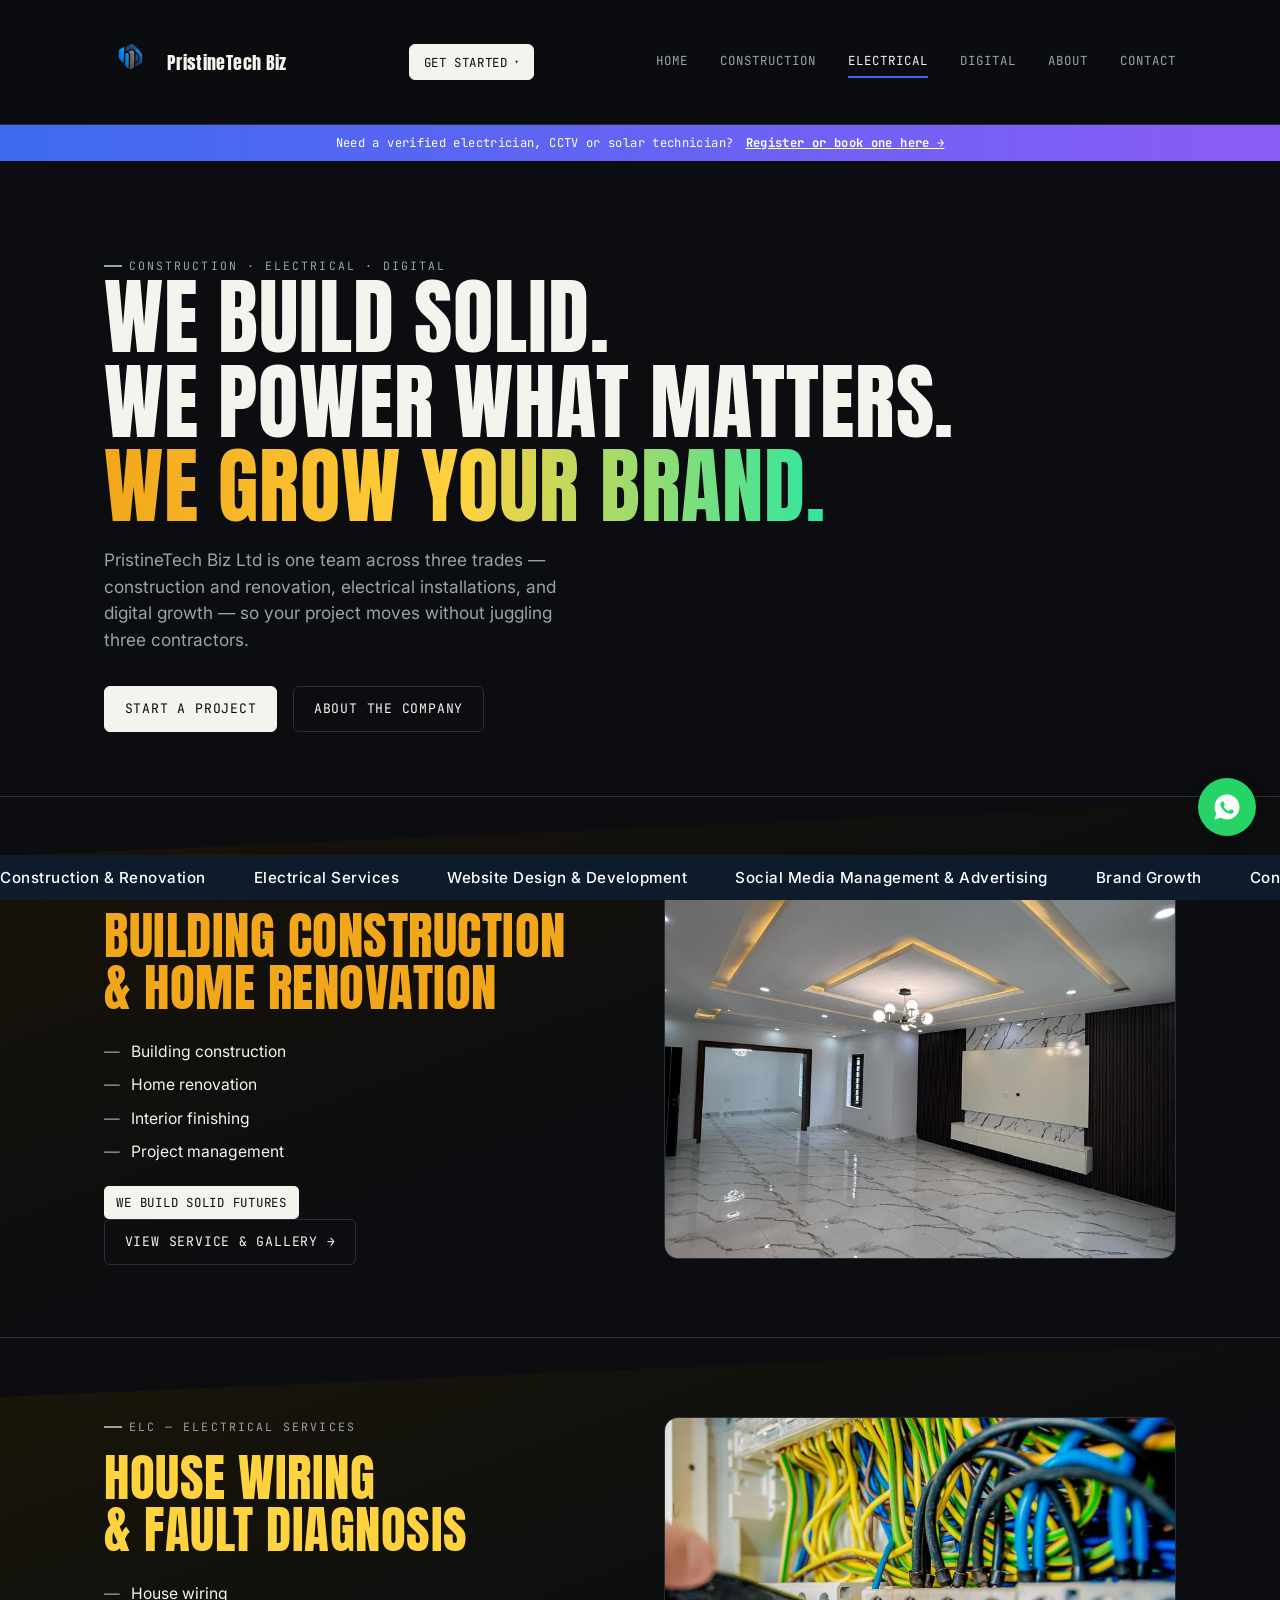
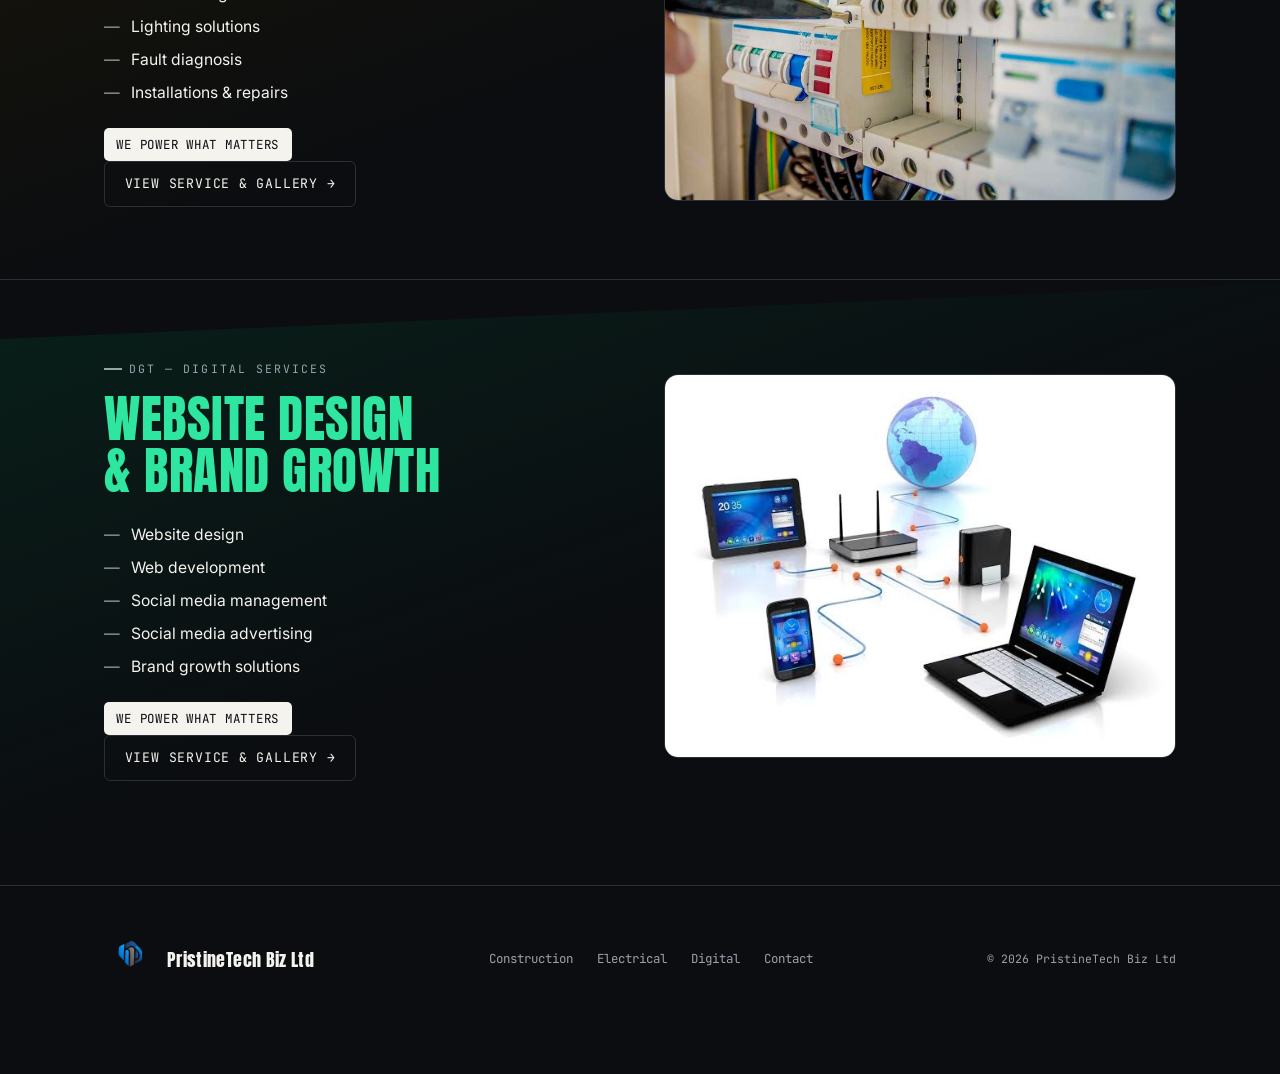
<file: index.html>
<!doctype html>
<html lang="en">
<head>
  <link rel="icon" type="image/x-icon" href="/favicon/favicon.ico">
<link rel="icon" type="image/png" sizes="32x32" href="/favicon/favicon-32x32.png">
<link rel="icon" type="image/png" sizes="16x16" href="/favicon/favicon-16x16.png">
<link rel="apple-touch-icon" href="/favicon/apple-touch-icon.png">
<link rel="manifest" href="/favicon/site.webmanifest">
<meta charset="UTF-8">
<meta name="viewport" content="width=device-width, initial-scale=1.0">
<title>PristineTech Biz Ltd — Construction, Electrical &amp; Digital Services</title>
<meta name="description" content="PristineTech Biz Ltd delivers construction &amp; renovation, electrical services, and digital growth solutions — built solid, powered right.">
<link rel="stylesheet" href="assets/css/style.css?v=3">
</head>
  
<body>
<header class="site-header">
  <div class="wrap">
   <a class="logo" href="index.html"><img class="logo-img" src="assets/images/logo/pristinetechbiz_logo_2.png" alt="PristineTech Biz logo"> PristineTech Biz</a>
    <div class="header-cta">
  <button class="header-cta-btn" id="header-cta-btn" aria-expanded="false" aria-haspopup="true">
    <span class="btn-label">Get Started</span> <span class="chevron">▾</span>
  </button>
  <div class="header-cta-menu" id="header-cta-menu">
    <a href="technicians.html?tab=register">Join as Technician</a>
    <a href="technicians.html?tab=book">Book a Technician</a>
  </div>
</div>
<button class="nav-toggle" aria-expanded="false" aria-label="Toggle menu">☰</button>
    <nav class="main-nav">
      <a href="index.html">Home</a>
      <a href="construction-renovation.html">Construction</a>
      <a href="electrical-services.html" aria-current="page">Electrical</a>
      <a href="digital-services.html">Digital</a>
      <a href="about.html">About</a>
      <a href="contact.html">Contact</a>
    </nav>
  </div>
</header><div class="artisan-banner">
  Need a verified electrician, CCTV or solar technician? <a href="technicians.html">Register or book one here →</a>
</div>

<section class="hero">
  <div class="wrap">
    <span class="eyebrow">Construction · Electrical · Digital</span>
    <h1>We build solid.<br>We power what matters.<br><span class="accent-line">We grow your brand.</span></h1>
    <p class="lede">PristineTech Biz Ltd is one team across three trades — construction and renovation, electrical installations, and digital growth — so your project moves without juggling three contractors.</p>
    <div class="cta-row">
      <a class="btn btn-solid" href="contact.html">Start a project</a>
      <a class="btn btn-line" href="about.html">About the company</a>
    </div>
  </div>
</section>

<section class="panel panel-cst">
  <div class="wrap panel-inner">
    <div class="panel-grid">
      <div>
        <span class="eyebrow">CST — Construction &amp; Renovation</span>
        <h2>Building Construction<br>&amp; Home Renovation</h2>
        <ul class="service-list">
          <li>Building construction</li>
          <li>Home renovation</li>
          <li>Interior finishing</li>
          <li>Project management</li>
        </ul>
        <span class="tagline-badge">We Build Solid Futures</span>
        <div class="cta-row"><a class="btn btn-line" href="construction-renovation.html">View service &amp; gallery →</a></div>
      </div>
      <div class="mini-slider" id="construction-slider"></div>
    </div>
  </div>
</section>

<section class="panel panel-elc">
  <div class="wrap panel-inner">
    <div class="panel-grid">
      <div class="mini-slider" id="electrical-slider" style="order:2"></div>
      <div style="order:1">
        <span class="eyebrow">ELC — Electrical Services</span>
        <h2>House Wiring<br>&amp; Fault Diagnosis</h2>
        <ul class="service-list">
          <li>House wiring</li>
          <li>Lighting solutions</li>
          <li>Fault diagnosis</li>
          <li>Installations &amp; repairs</li>
        </ul>
        <span class="tagline-badge">We Power What Matters</span>
        <div class="cta-row"><a class="btn btn-line" href="electrical-services.html">View service &amp; gallery →</a></div>
      </div>
    </div>
  </div>
</section>

<section class="panel panel-dgt">
  <div class="wrap panel-inner">
    <div class="panel-grid">
      <div>
        <span class="eyebrow">DGT — Digital Services</span>
        <h2>Website Design<br>&amp; Brand Growth</h2>
        <ul class="service-list">
          <li>Website design</li>
          <li>Web development</li>
          <li>Social media management</li>
          <li>Social media advertising</li>
          <li>Brand growth solutions</li>
        </ul>
        <span class="tagline-badge">We Power What Matters</span>
        <div class="cta-row"><a class="btn btn-line" href="digital-services.html">View service &amp; gallery →</a></div>
      </div>
      <div class="mini-slider" id="digital-slider"></div>
    </div>
  </div>
</section>

<footer class="site-footer">
  <div class="wrap">
    <span class="logo"><img class="logo-img" src="assets/images/logo/pristinetechbiz_logo_2.png" alt="PristineTech Biz Ltd logo"> PristineTech Biz Ltd</span>
    <nav class="foot-links">
      <a href="construction-renovation.html">Construction</a>
      <a href="electrical-services.html">Electrical</a>
      <a href="digital-services.html">Digital</a>
      <a href="contact.html">Contact</a>
    </nav>
    <span class="foot-note">© <span id="year"></span> PristineTech Biz Ltd</span>
  </div>
</footer>

<script src="assets/js/script.js"></script>
<script>
  initSlider('construction-slider', [
    { src: "assets/images/construction/IMG-20250523-WA0003.jpg", alt: "Construction project 1" },
    { src: "assets/images/construction/construction.jpg", alt: "Construction project 2" },
    { src: "assets/images/construction/IMG-20260212-WA0004.jpg", alt: "Construction project 3" },
    { src: "assets/images/construction/electrical 2.jpg", alt: "Construction project 4" },
        { src: "assets/images/construction/19f71fbeab74486bb42ddce59c59d554.jpg", alt: "Construction project placeholder 5" },
    { src: "assets/images/construction/IMG_20250320_165807_387.jpg", alt: "Construction project placeholder 6" },
    { src: "assets/images/construction/Screenshot_20260808-220955.jpg", alt: "Construction project placeholder 7" },
    { src: "assets/images/construction/project 2.jpg", alt: "Construction project placeholder 8" },
  ]);
  initSlider('electrical-slider', [
    { src: "assets/images/electrical/Electrical-Engineering.jpg", alt: "Electrical project 1" },
    { src: "assets/images/electrical/electrical 5.jpeg", alt: "Electrical project 2" },
    { src: "assets/images/electrical/project 1.jpg", alt: "Electrical project 3" },
    { src: "assets/images/electrical/IMG-20250507-WA0004.jpg", alt: "Electrical project 4" },
  ]);
  initSlider('digital-slider', [
    { src: "assets/images/digital/digital.jpeg", alt: "Digital project 1" },
    { src: "assets/images/digital/digital 1.jpg", alt: "Digital project 2" },
  ]);
  document.getElementById('year').textContent = new Date().getFullYear();
</script>
  <a class="whatsapp-float" href="https://wa.me/2347010302625?text=Hi%20PristineTech%20Biz%2C%20I%27d%20like%20to%20make%20an%20inquiry" target="_blank" rel="noopener" aria-label="Chat with us on WhatsApp">
  <svg viewBox="0 0 24 24" fill="#fff"><path d="M12 2C6.48 2 2 6.48 2 12c0 1.87.51 3.63 1.4 5.14L2 22l4.98-1.35A9.94 9.94 0 0 0 12 22c5.52 0 10-4.48 10-10S17.52 2 12 2zm5.2 14.2c-.22.62-1.28 1.19-1.77 1.24-.45.05-1.02.07-1.65-.1a15.2 15.2 0 0 1-1.5-.55c-2.65-1.15-4.38-3.83-4.51-4.01-.13-.18-1.08-1.44-1.08-2.74s.68-1.94.93-2.2c.24-.26.53-.33.7-.33h.5c.16 0 .38-.03.58.44.22.53.75 1.83.81 1.96.07.13.11.29.02.47-.09.18-.14.29-.27.45-.13.15-.28.34-.4.46-.13.13-.27.27-.12.53.16.26.7 1.16 1.51 1.88 1.03.92 1.9 1.2 2.16 1.34.26.13.42.11.57-.07.16-.18.66-.77.84-1.03.18-.26.35-.22.59-.13.24.09 1.53.72 1.79.85.26.13.44.2.5.31.06.11.06.66-.16 1.28z"/></svg>
</a>
<div class="lower-third">
  <div class="lower-third__track">
    <span>Construction & Renovation</span>
    <span>Electrical Services</span>
    <span>Website Design & Development</span>
    <span>Social Media Management & Advertising</span>
    <span>Brand Growth</span>
    <span>Construction & Renovation</span>
    <span>Electrical Services</span>
    <span>Website Design & Development</span>
    <span>Social Media Management & Advertising</span>
    <span>Brand Growth</span>
  </div>
</div>
</body>
</html>
</file>
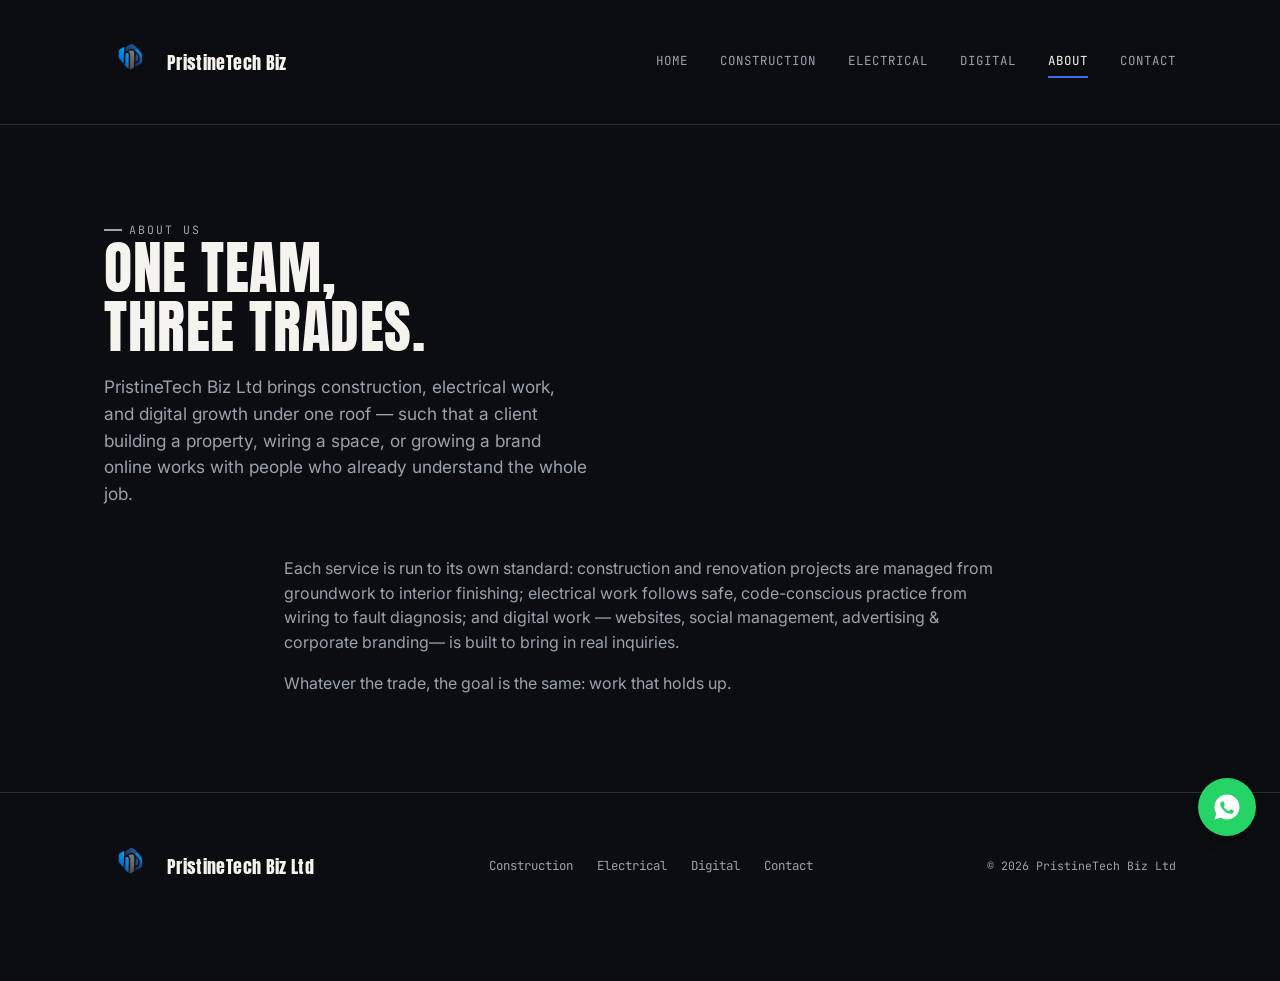
<file: about.html>
<!doctype html>
<html lang="en">
<head>
  <link rel="icon" type="image/x-icon" href="/favicon/favicon.ico">
<link rel="icon" type="image/png" sizes="32x32" href="/favicon/favicon-32x32.png">
<link rel="icon" type="image/png" sizes="16x16" href="/favicon/favicon-16x16.png">
<link rel="apple-touch-icon" href="/favicon/apple-touch-icon.png">
<link rel="manifest" href="/favicon/site.webmanifest">
<meta charset="UTF-8">
<meta name="viewport" content="width=device-width, initial-scale=1.0">
<title>About — PristineTech Biz Ltd</title>
<meta name="description" content="PristineTech Biz Ltd — one team across construction, electrical, and digital services & Corporate branding.">
<link rel="stylesheet" href="assets/css/style.css?v=2">
</head>
<body>

<header class="site-header">
  <div class="wrap">
   <a class="logo" href="index.html"><img class="logo-img" src="assets/images/logo/pristinetechbiz_logo_2.png" alt="PristineTech Biz logo"> PristineTech Biz</a>
    <button class="nav-toggle" aria-expanded="false" aria-label="Toggle menu">☰</button>
    <nav class="main-nav">
      <a href="index.html">Home</a>
      <a href="construction-renovation.html">Construction</a>
      <a href="electrical-services.html">Electrical</a>
      <a href="digital-services.html">Digital</a>
      <a href="about.html" aria-current="page">About</a>
      <a href="contact.html">Contact</a>
    </nav>
  </div>
</header>

<section class="hero" style="padding-bottom:2rem;">
  <div class="wrap">
    <span class="eyebrow">About us</span>
    <h1 style="font-size:clamp(2.2rem,5vw,3.6rem);">One team,<br>three trades.</h1>
    <p class="lede">PristineTech Biz Ltd brings construction, electrical work, and digital growth under one roof — such that a client building a property, wiring a space, or growing a brand online works with people who already understand the whole job.</p>
  </div>
</section>

<section class="gallery-section">
  <div class="wrap" style="max-width:760px;">
    <p style="color:var(--ink-dim); margin-bottom:1rem;">Each service is run to its own standard: construction and renovation projects are managed from groundwork to interior finishing; electrical work follows safe, code-conscious practice from wiring to fault diagnosis; and digital work — websites, social management, advertising & corporate branding— is built to bring in real inquiries.</p>
    <p style="color:var(--ink-dim);">Whatever the trade, the goal is the same: work that holds up.</p>
  </div>
</section>

<footer class="site-footer">
  <div class="wrap">
    <span class="logo"><img class="logo-img" src="assets/images/logo/pristinetechbiz_logo_2.png" alt="PristineTech Biz logo"> PristineTech Biz Ltd</span>
    <nav class="foot-links">
      <a href="construction-renovation.html">Construction</a>
      <a href="electrical-services.html">Electrical</a>
      <a href="digital-services.html">Digital</a>
      <a href="contact.html">Contact</a>
    </nav>
    <span class="foot-note">© <span id="year"></span> PristineTech Biz Ltd</span>
  </div>
</footer>

<script src="assets/js/script.js"></script>
<script>document.getElementById('year').textContent = new Date().getFullYear();</script>
<a class="whatsapp-float" href="https://wa.me/2347010302625?text=Hi%20PristineTech%20Biz%2C%20I%27d%20like%20to%20make%20an%20inquiry" target="_blank" rel="noopener" aria-label="Chat with us on WhatsApp">
  <svg viewBox="0 0 24 24" fill="#fff"><path d="M12 2C6.48 2 2 6.48 2 12c0 1.87.51 3.63 1.4 5.14L2 22l4.98-1.35A9.94 9.94 0 0 0 12 22c5.52 0 10-4.48 10-10S17.52 2 12 2zm5.2 14.2c-.22.62-1.28 1.19-1.77 1.24-.45.05-1.02.07-1.65-.1a15.2 15.2 0 0 1-1.5-.55c-2.65-1.15-4.38-3.83-4.51-4.01-.13-.18-1.08-1.44-1.08-2.74s.68-1.94.93-2.2c.24-.26.53-.33.7-.33h.5c.16 0 .38-.03.58.44.22.53.75 1.83.81 1.96.07.13.11.29.02.47-.09.18-.14.29-.27.45-.13.15-.28.34-.4.46-.13.13-.27.27-.12.53.16.26.7 1.16 1.51 1.88 1.03.92 1.9 1.2 2.16 1.34.26.13.42.11.57-.07.16-.18.66-.77.84-1.03.18-.26.35-.22.59-.13.24.09 1.53.72 1.79.85.26.13.44.2.5.31.06.11.06.66-.16 1.28z"/></svg>
</a>
</body>
</html>
</file>
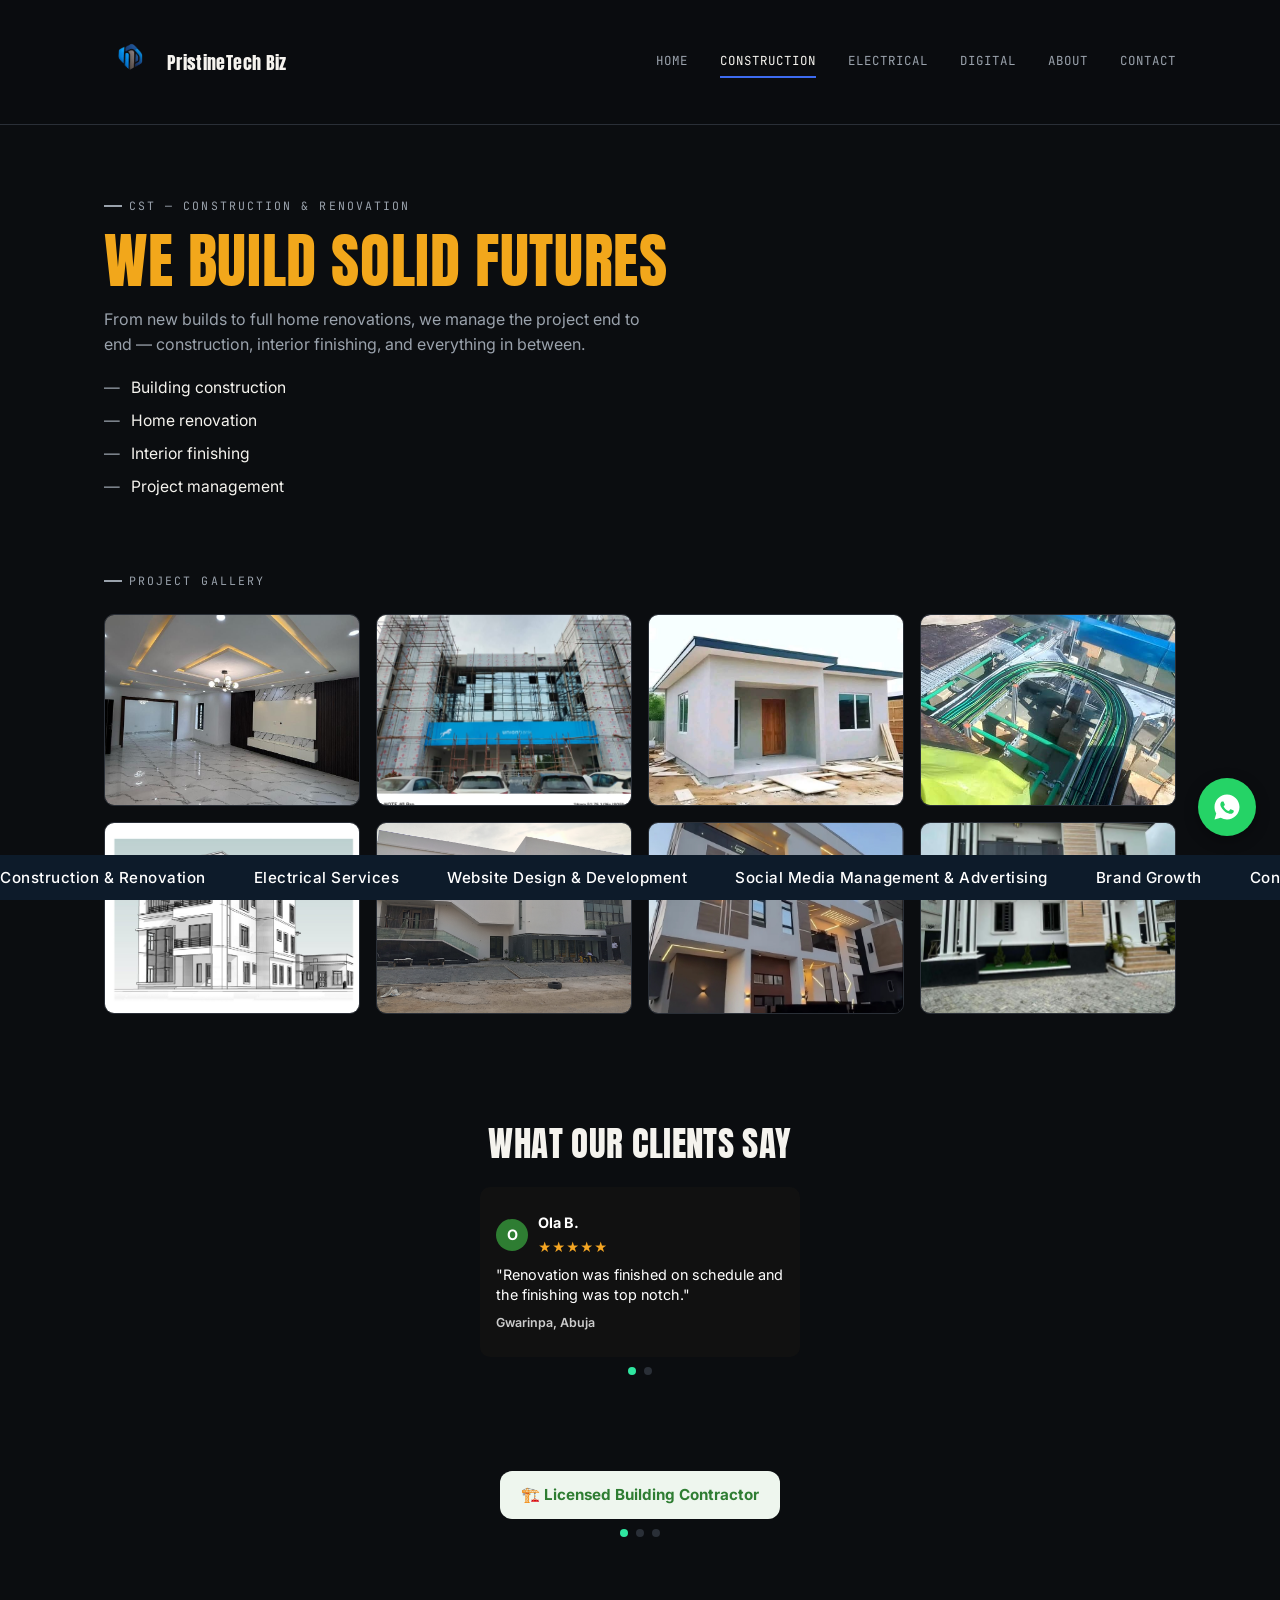
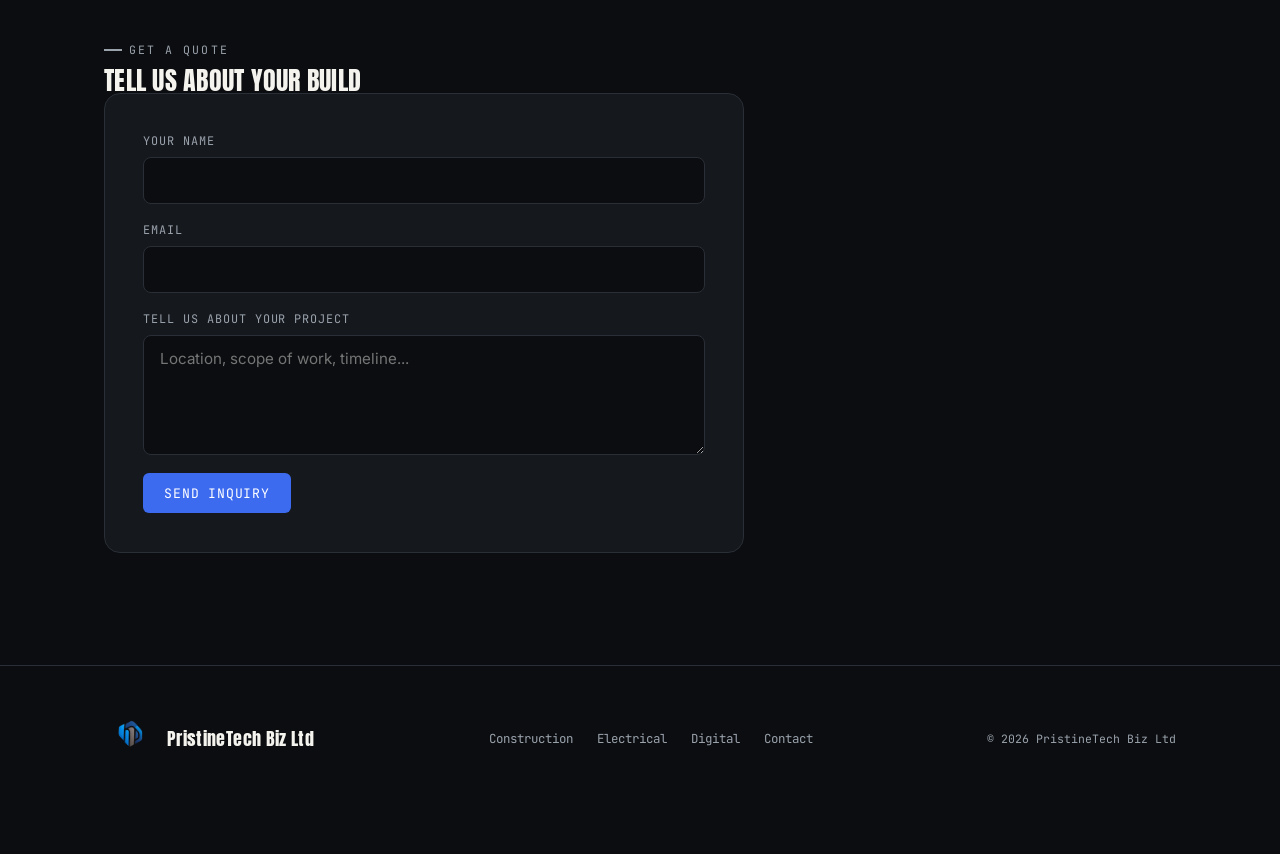
<file: construction-renovation.html>
<!doctype html>
<html lang="en">
<head>
  <link rel="icon" type="image/x-icon" href="/favicon/favicon.ico">
<link rel="icon" type="image/png" sizes="32x32" href="/favicon/favicon-32x32.png">
<link rel="icon" type="image/png" sizes="16x16" href="/favicon/favicon-16x16.png">
<link rel="apple-touch-icon" href="/favicon/apple-touch-icon.png">
<link rel="manifest" href="/favicon/site.webmanifest">
<meta charset="UTF-8">
<meta name="viewport" content="width=device-width, initial-scale=1.0">
<title>Construction &amp; Renovation — PristineTech Biz Ltd</title>
<meta name="description" content="Building construction, home renovation, interior finishing and project management from PristineTech Biz Ltd.">
<link rel="stylesheet" href="assets/css/style.css?v=3">
</head>
<body>

<header class="site-header">
  <div class="wrap">
    <a class="logo" href="index.html"><img class="logo-img" src="assets/images/logo/pristinetechbiz_logo_2.png" alt="PristineTech Biz logo"> PristineTech Biz</a>
    <button class="nav-toggle" aria-expanded="false" aria-label="Toggle menu">☰</button>
    <nav class="main-nav">
      <a href="index.html">Home</a>
      <a href="construction-renovation.html" aria-current="page">Construction</a>
      <a href="electrical-services.html">Electrical</a>
      <a href="digital-services.html">Digital</a>
      <a href="about.html">About</a>
      <a href="contact.html">Contact</a>
    </nav>
  </div>
</header>

<section class="service-hero cst">
  <div class="wrap">
    <span class="eyebrow">CST — Construction &amp; Renovation</span>
    <h1>We Build Solid Futures</h1>
    <p class="lede">From new builds to full home renovations, we manage the project end to end — construction, interior finishing, and everything in between.</p>
    <ul class="service-list">
      <li>Building construction</li>
      <li>Home renovation</li>
      <li>Interior finishing</li>
      <li>Project management</li>
    </ul>
  </div>
</section>

<section class="gallery-section">
  <div class="wrap">
    <span class="eyebrow">Project gallery</span>
    <div class="gallery-grid" id="construction-gallery"></div>
  </div>
</section>

<!-- Testimonials Section -->
<section class="testimonials">
  <h2>What Our Clients Say</h2>
  <div class="slider" id="testimonial-slider">
    <div class="slide active text-review">
      <div class="reviewer-row">
        <div class="avatar">O</div>
        <div class="reviewer-meta">
          <span class="name">Ola B.</span>
          <span class="stars">★★★★★</span>
        </div>
      </div>
      <p>"Renovation was finished on schedule and the finishing was top notch."</p>
      <span class="location">Gwarinpa, Abuja</span>
    </div>
    <div class="slide text-review">
      <div class="reviewer-row">
        <div class="avatar">H</div>
        <div class="reviewer-meta">
          <span class="name">Henry O.</span>
          <span class="stars">★★★★★</span>
        </div>
      </div>
      <p>"Clean site management from start to finish, no surprises with cost."</p>
      <span class="location">Lugbe, Abuja</span>
    </div>
  </div>
  <div class="dots" id="testimonial-dots"></div>
</section>

<!-- Trust Badges Section -->
<section class="trust-badges">
  <div class="slider" id="badge-slider">
    <div class="slide active"><div class="badge-item">🏗️ Licensed Building Contractor</div></div>
    <div class="slide"><div class="badge-item">🛠️ 10+ Years Field Experience</div></div>
    <div class="slide"><div class="badge-item">📃 Trade Test Certified</div></div>
  </div>
  <div class="dots" id="badge-dots"></div>
</section>

<section class="inquiry">
  <div class="wrap">
    <span class="eyebrow">Get a quote</span>
    <h2 style="font-size:1.6rem;margin-top:.5rem;">Tell us about your build</h2>
    <form class="inquiry-card" action="https://formspree.io/f/xqpzepgv" method="POST">
      <input type="hidden" name="_subject" value="Inquiry: Construction &amp; Renovation">
      <div class="field">
        <label for="c-name">Your name</label>
        <input id="c-name" type="text" name="name" required>
      </div>
      <div class="field">
        <label for="c-email">Email</label>
        <input id="c-email" type="email" name="email" required>
      </div>
      <div class="field">
        <label for="c-message">Tell us about your project</label>
        <textarea id="c-message" name="message" placeholder="Location, scope of work, timeline..."></textarea>
      </div>
      <button class="submit-btn" type="submit">Send inquiry</button>
    </form>
  </div>
</section>

<footer class="site-footer">
  <div class="wrap">
    <span class="logo"><img class="logo-img" src="assets/images/logo/pristinetechbiz_logo_2.png" alt="PristineTech Biz logo"> PristineTech Biz Ltd</span>
    <nav class="foot-links">
      <a href="construction-renovation.html">Construction</a>
      <a href="electrical-services.html">Electrical</a>
      <a href="digital-services.html">Digital</a>
      <a href="contact.html">Contact</a>
    </nav>
    <span class="foot-note">© <span id="year"></span> PristineTech Biz Ltd</span>
  </div>
</footer>

<script src="assets/js/script.js"></script>
<script>
  document.getElementById('year').textContent = new Date().getFullYear();
  const constructionImages = [
    { src: "assets/images/construction/IMG-20250523-WA0003.jpg", alt: "Construction project placeholder 1" },
    { src: "assets/images/construction/IMG-20260212-WA0004.jpg", alt: "Construction project placeholder 2" },
    { src: "assets/images/construction/construction.jpg", alt: "Construction project placeholder 3" },
    { src: "assets/images/construction/electrical 2.jpg", alt: "Construction project placeholder 4" },
    { src: "assets/images/construction/19f71fbeab74486bb42ddce59c59d554.jpg", alt: "Construction project placeholder 5" },
    { src: "assets/images/construction/IMG_20250320_165807_387.jpg", alt: "Construction project placeholder 6" },
    { src: "assets/images/construction/Screenshot_20260808-220955.jpg", alt: "Construction project placeholder 7" },
    { src: "assets/images/construction/project 2.jpg", alt: "Construction project placeholder 8" },
  ];
  renderGallery('construction-gallery', constructionImages);
</script>
  <a class="whatsapp-float" href="https://wa.me/2347010302625?text=Hi%20PristineTech%20Biz%2C%20I%27d%20like%20to%20make%20an%20inquiry" target="_blank" rel="noopener" aria-label="Chat with us on WhatsApp">
  <svg viewBox="0 0 24 24" fill="#fff"><path d="M12 2C6.48 2 2 6.48 2 12c0 1.87.51 3.63 1.4 5.14L2 22l4.98-1.35A9.94 9.94 0 0 0 12 22c5.52 0 10-4.48 10-10S17.52 2 12 2zm5.2 14.2c-.22.62-1.28 1.19-1.77 1.24-.45.05-1.02.07-1.65-.1a15.2 15.2 0 0 1-1.5-.55c-2.65-1.15-4.38-3.83-4.51-4.01-.13-.18-1.08-1.44-1.08-2.74s.68-1.94.93-2.2c.24-.26.53-.33.7-.33h.5c.16 0 .38-.03.58.44.22.53.75 1.83.81 1.96.07.13.11.29.02.47-.09.18-.14.29-.27.45-.13.15-.28.34-.4.46-.13.13-.27.27-.12.53.16.26.7 1.16 1.51 1.88 1.03.92 1.9 1.2 2.16 1.34.26.13.42.11.57-.07.16-.18.66-.77.84-1.03.18-.26.35-.22.59-.13.24.09 1.53.72 1.79.85.26.13.44.2.5.31.06.11.06.66-.16 1.28z"/></svg>
</a>
<div class="lower-third">
  <div class="lower-third__track">
    <span>Construction & Renovation</span>
    <span>Electrical Services</span>
    <span>Website Design & Development</span>
    <span>Social Media Management & Advertising</span>
    <span>Brand Growth</span>
    <span>Construction & Renovation</span>
    <span>Electrical Services</span>
    <span>Website Design & Development</span>
    <span>Social Media Management & Advertising</span>
    <span>Brand Growth</span>
  </div>
</div>
</body>
</html>
</file>
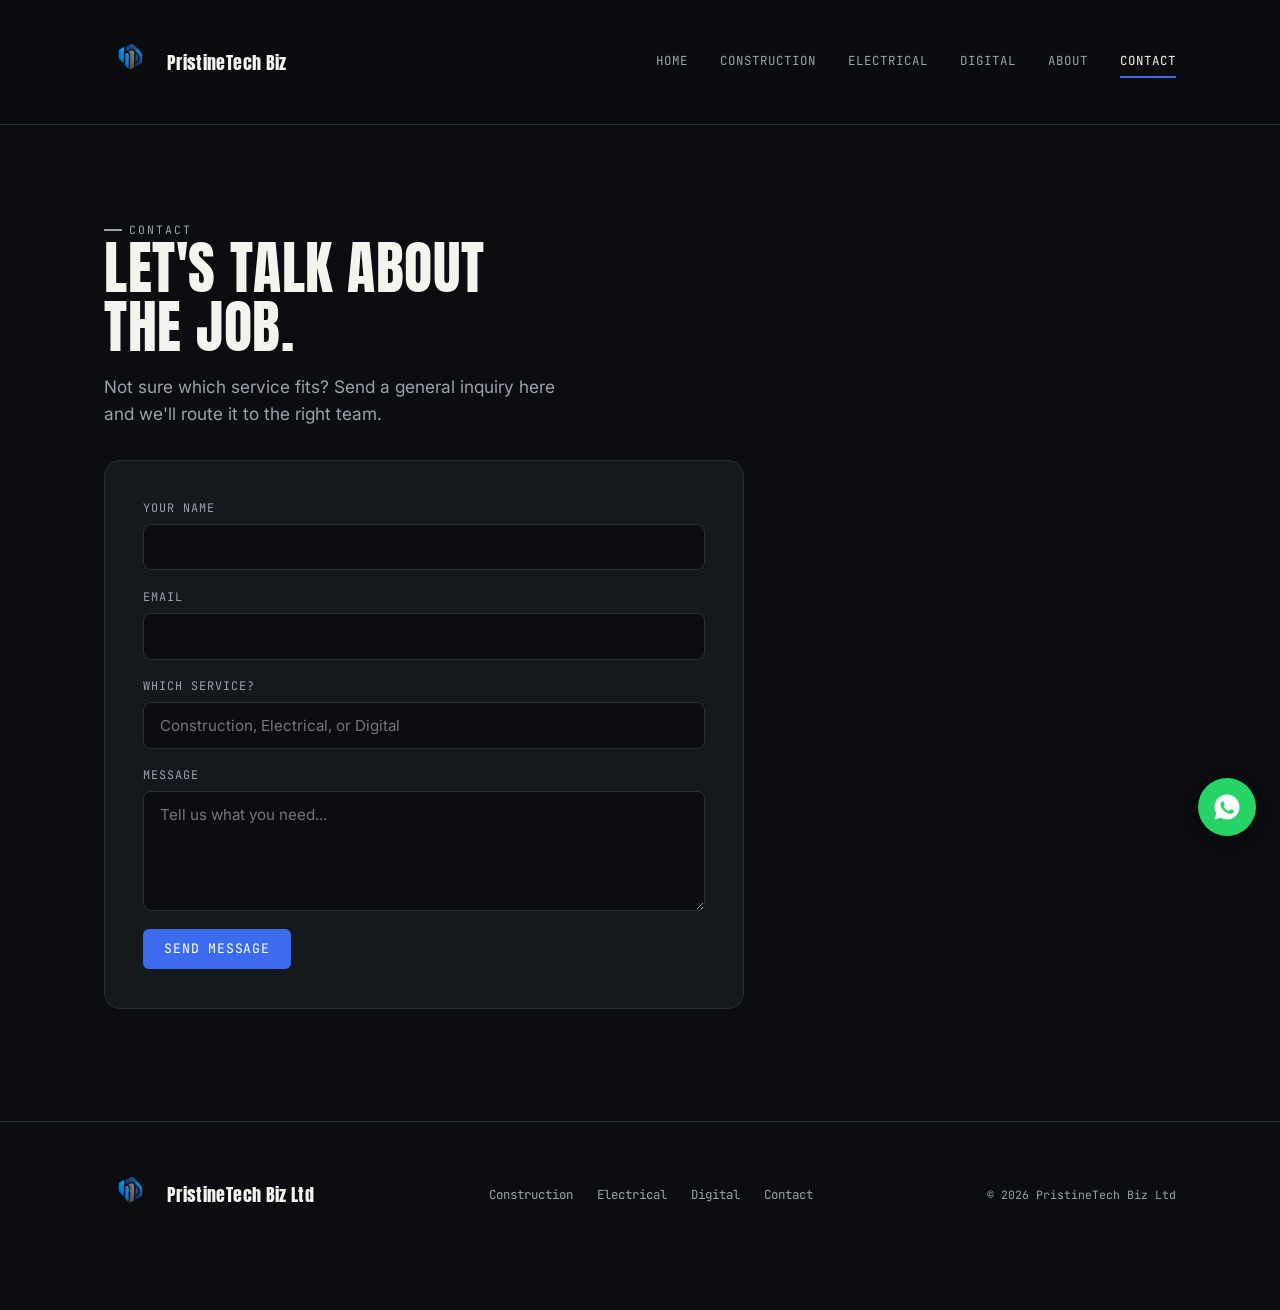
<file: contact.html>
<!doctype html>
<html lang="en">
<head>
  <link rel="icon" type="image/x-icon" href="/favicon/favicon.ico">
<link rel="icon" type="image/png" sizes="32x32" href="/favicon/favicon-32x32.png">
<link rel="icon" type="image/png" sizes="16x16" href="/favicon/favicon-16x16.png">
<link rel="apple-touch-icon" href="/favicon/apple-touch-icon.png">
<link rel="manifest" href="/favicon/site.webmanifest">
<meta charset="UTF-8">
<meta name="viewport" content="width=device-width, initial-scale=1.0">
<title>Contact — PristineTech Biz Ltd</title>
<meta name="description" content="Get in touch with PristineTech Biz Ltd for construction, electrical, or digital services.">
<link rel="stylesheet" href="assets/css/style.css?v=2">
</head>
<body>

<header class="site-header">
  <div class="wrap">
   <a class="logo" href="index.html"><img class="logo-img" src="assets/images/logo/pristinetechbiz_logo_2.png" alt="PristineTech Biz logo"> PristineTech Biz</a>
    <button class="nav-toggle" aria-expanded="false" aria-label="Toggle menu">☰</button>
    <nav class="main-nav">
      <a href="index.html">Home</a>
      <a href="construction-renovation.html">Construction</a>
      <a href="electrical-services.html">Electrical</a>
      <a href="digital-services.html">Digital</a>
      <a href="about.html">About</a>
      <a href="contact.html" aria-current="page">Contact</a>
    </nav>
  </div>
</header>

<section class="hero" style="padding-bottom:1rem;">
  <div class="wrap">
    <span class="eyebrow">Contact</span>
    <h1 style="font-size:clamp(2.2rem,5vw,3.6rem);">Let's talk about<br>the job.</h1>
    <p class="lede">Not sure which service fits? Send a general inquiry here and we'll route it to the right team.</p>
  </div>
</section>

<section class="inquiry" style="padding-top:1rem;">
  <div class="wrap">
    <form class="inquiry-card" action="https://formspree.io/f/xqpzepgv" method="POST">
      <input type="hidden" name="_subject" value="Inquiry: General (Contact page)">
      <div class="field">
        <label for="g-name">Your name</label>
        <input id="g-name" type="text" name="name" required>
      </div>
      <div class="field">
        <label for="g-email">Email</label>
        <input id="g-email" type="email" name="email" required>
      </div>
      <div class="field">
        <label for="g-service">Which service?</label>
        <input id="g-service" type="text" name="service_area" placeholder="Construction, Electrical, or Digital">
      </div>
      <div class="field">
        <label for="g-message">Message</label>
        <textarea id="g-message" name="message" placeholder="Tell us what you need..."></textarea>
      </div>
      <button class="submit-btn" type="submit">Send message</button>
    </form>
  </div>
</section>

<footer class="site-footer">
  <div class="wrap">
    <span class="logo"><img class="logo-img" src="assets/images/logo/pristinetechbiz_logo_2.png" alt="PristineTech Biz logo"> PristineTech Biz Ltd</span>
    <nav class="foot-links">
      <a href="construction-renovation.html">Construction</a>
      <a href="electrical-services.html">Electrical</a>
      <a href="digital-services.html">Digital</a>
      <a href="contact.html">Contact</a>
    </nav>
    <span class="foot-note">© <span id="year"></span> PristineTech Biz Ltd</span>
  </div>
</footer>

<script src="assets/js/script.js">
  </script>
<script>document.getElementById('year').textContent = new Date().getFullYear();</script>
  <a class="whatsapp-float" href="https://wa.me/2347010302625?text=Hi%20PristineTech%20Biz%2C%20I%27d%20like%20to%20make%20an%20inquiry" target="_blank" rel="noopener" aria-label="Chat with us on WhatsApp">
  <svg viewBox="0 0 24 24" fill="#fff"><path d="M12 2C6.48 2 2 6.48 2 12c0 1.87.51 3.63 1.4 5.14L2 22l4.98-1.35A9.94 9.94 0 0 0 12 22c5.52 0 10-4.48 10-10S17.52 2 12 2zm5.2 14.2c-.22.62-1.28 1.19-1.77 1.24-.45.05-1.02.07-1.65-.1a15.2 15.2 0 0 1-1.5-.55c-2.65-1.15-4.38-3.83-4.51-4.01-.13-.18-1.08-1.44-1.08-2.74s.68-1.94.93-2.2c.24-.26.53-.33.7-.33h.5c.16 0 .38-.03.58.44.22.53.75 1.83.81 1.96.07.13.11.29.02.47-.09.18-.14.29-.27.45-.13.15-.28.34-.4.46-.13.13-.27.27-.12.53.16.26.7 1.16 1.51 1.88 1.03.92 1.9 1.2 2.16 1.34.26.13.42.11.57-.07.16-.18.66-.77.84-1.03.18-.26.35-.22.59-.13.24.09 1.53.72 1.79.85.26.13.44.2.5.31.06.11.06.66-.16 1.28z"/></svg>
</a>
</body>
</html>
</file>
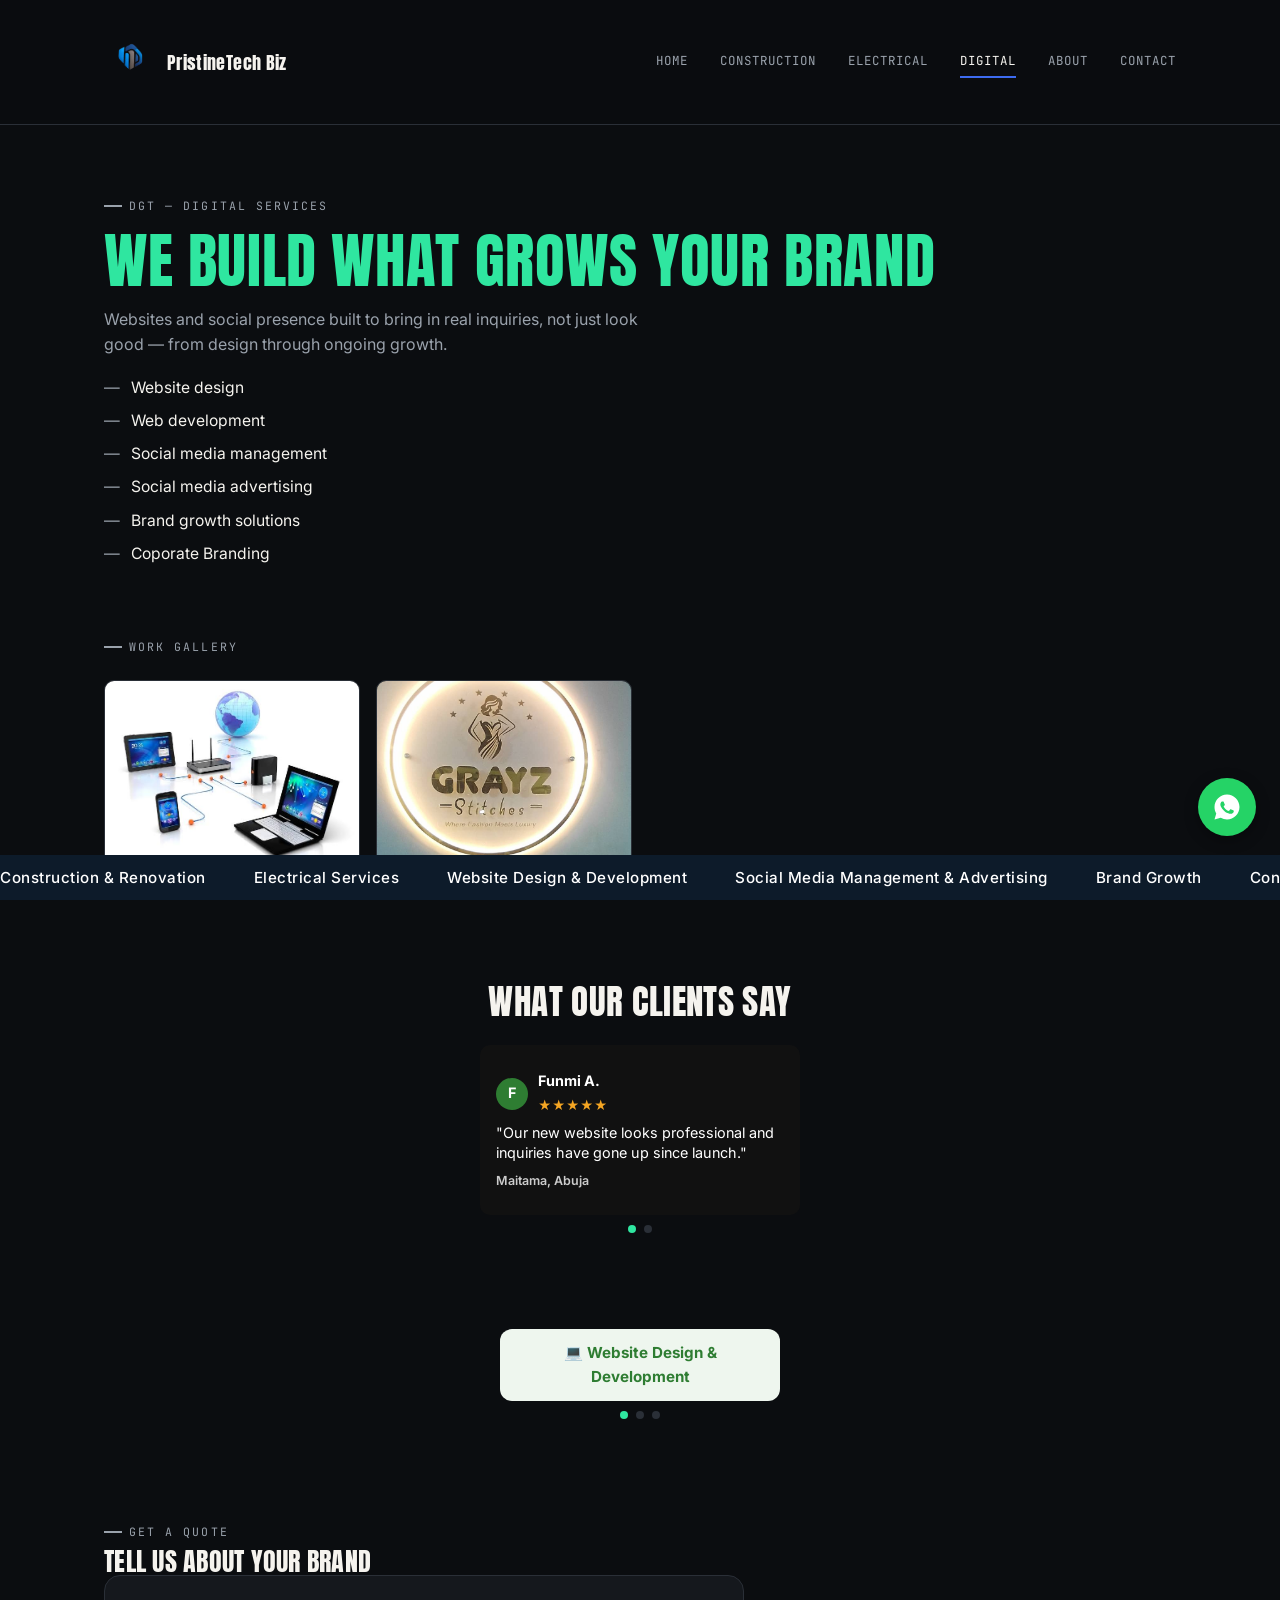
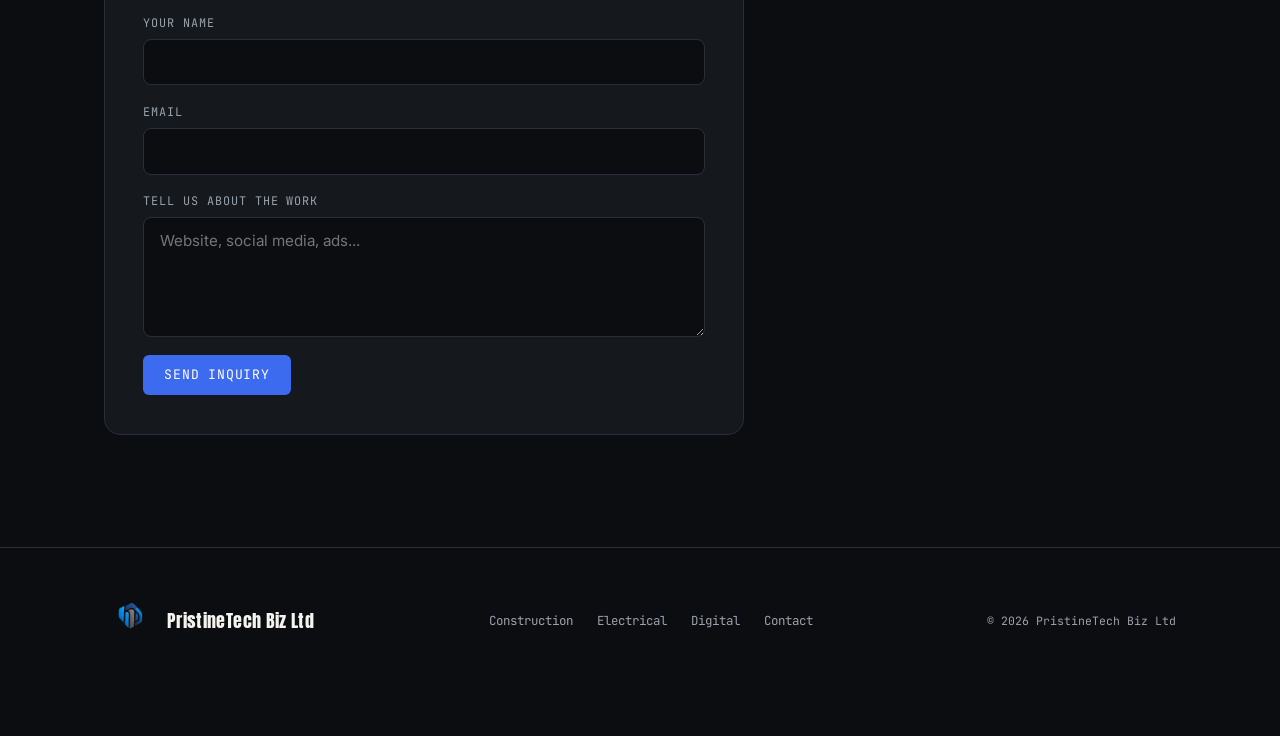
<file: digital-services.html>
<!doctype html>
<html lang="en">
<head>
  <link rel="icon" type="image/x-icon" href="/favicon/favicon.ico">
<link rel="icon" type="image/png" sizes="32x32" href="/favicon/favicon-32x32.png">
<link rel="icon" type="image/png" sizes="16x16" href="/favicon/favicon-16x16.png">
<link rel="apple-touch-icon" href="/favicon/apple-touch-icon.png">
<link rel="manifest" href="/favicon/site.webmanifest">
<meta charset="UTF-8">
<meta name="viewport" content="width=device-width, initial-scale=1.0">
<title>Digital Services — PristineTech Biz Ltd</title>
<meta name="description" content="Website design, web development, social media management and advertising, and brand growth solutions from PristineTech Biz Ltd.">
<link rel="stylesheet" href="assets/css/style.css?v=3">
</head>
<body>

<header class="site-header">
  <div class="wrap">
   <a class="logo" href="index.html"><img class="logo-img" src="assets/images/logo/pristinetechbiz_logo_2.png" alt="PristineTech Biz logo"> PristineTech Biz</a>
    <button class="nav-toggle" aria-expanded="false" aria-label="Toggle menu">☰</button>
    <nav class="main-nav">
      <a href="index.html">Home</a>
      <a href="construction-renovation.html">Construction</a>
      <a href="electrical-services.html">Electrical</a>
      <a href="digital-services.html" aria-current="page">Digital</a>
      <a href="about.html">About</a>
      <a href="contact.html">Contact</a>
    </nav>
  </div>
</header>

<section class="service-hero dgt">
  <div class="wrap">
    <span class="eyebrow">DGT — Digital Services</span>
    <h1>We Build What Grows Your Brand</h1>
    <p class="lede">Websites and social presence built to bring in real inquiries, not just look good — from design through ongoing growth.</p>
    <ul class="service-list">
      <li>Website design</li>
      <li>Web development</li>
      <li>Social media management</li>
      <li>Social media advertising</li>
      <li>Brand growth solutions</li>
      <li>Coporate Branding</li>
    </ul>
  </div>
</section>

<section class="gallery-section">
  <div class="wrap">
    <span class="eyebrow">Work gallery</span>
    <div class="gallery-grid" id="digital-gallery"></div>
  </div>
</section>

<!-- Testimonials Section -->
<section class="testimonials">
  <h2>What Our Clients Say</h2>
  <div class="slider" id="testimonial-slider">
    <div class="slide active text-review">
      <div class="reviewer-row">
        <div class="avatar">F</div>
        <div class="reviewer-meta">
          <span class="name">Funmi A.</span>
          <span class="stars">★★★★★</span>
        </div>
      </div>
      <p>"Our new website looks professional and inquiries have gone up since launch."</p>
      <span class="location">Maitama, Abuja</span>
    </div>
    <div class="slide text-review">
      <div class="reviewer-row">
        <div class="avatar">T</div>
        <div class="reviewer-meta">
          <span class="name">Tunde K.</span>
          <span class="stars">★★★★★</span>
        </div>
      </div>
      <p>"Social media ads were set up quickly and we started seeing leads within days."</p>
      <span class="location">Garki, Abuja</span>
    </div>
  </div>
  <div class="dots" id="testimonial-dots"></div>
</section>

<!-- Trust Badges Section -->
<section class="trust-badges">
  <div class="slider" id="badge-slider">
    <div class="slide active"><div class="badge-item">💻 Website Design & Development</div></div>
    <div class="slide"><div class="badge-item">📈 Social Media Growth Specialist</div></div>
    <div class="slide"><div class="badge-item">🎯 Ad Campaign Certified</div></div>
  </div>
  <div class="dots" id="badge-dots"></div>
</section>

<section class="inquiry">
  <div class="wrap">
    <span class="eyebrow">Get a quote</span>
    <h2 style="font-size:1.6rem;margin-top:.5rem;">Tell us about your brand</h2>
    <form class="inquiry-card" action="https://formspree.io/f/xqpzepgv" method="POST">
      <input type="hidden" name="_subject" value="Inquiry: Digital Services">
      <div class="field">
        <label for="d-name">Your name</label>
        <input id="d-name" type="text" name="name" required>
      </div>
      <div class="field">
        <label for="d-email">Email</label>
        <input id="d-email" type="email" name="email" required>
      </div>
      <div class="field">
        <label for="d-message">Tell us about the work</label>
        <textarea id="d-message" name="message" placeholder="Website, social media, ads..."></textarea>
      </div>
      <button class="submit-btn" type="submit">Send inquiry</button>
    </form>
  </div>
</section>

<footer class="site-footer">
  <div class="wrap">
   <span class="logo"><img class="logo-img" src="assets/images/logo/pristinetechbiz_logo_2.png" alt="PristineTech Biz logo"> PristineTech Biz Ltd</span>
    <nav class="foot-links">
      <a href="construction-renovation.html">Construction</a>
      <a href="electrical-services.html">Electrical</a>
      <a href="digital-services.html">Digital</a>
      <a href="contact.html">Contact</a>
    </nav>
    <span class="foot-note">© <span id="year"></span> PristineTech Biz Ltd</span>
  </div>
</footer>

<script src="assets/js/script.js"></script>
<script>
  document.getElementById('year').textContent = new Date().getFullYear();
  const digitalImages = [
    { src: "assets/images/digital/digital.jpeg", alt: "Digital work placeholder 1" },
    { src: "assets/images/digital/digital 1.jpg", alt: "Digital work placeholder 2" },
   ];
  renderGallery('digital-gallery', digitalImages);
</script>
  <a class="whatsapp-float" href="https://wa.me/2347010302625?text=Hi%20PristineTech%20Biz%2C%20I%27d%20like%20to%20make%20an%20inquiry" target="_blank" rel="noopener" aria-label="Chat with us on WhatsApp">
  <svg viewBox="0 0 24 24" fill="#fff"><path d="M12 2C6.48 2 2 6.48 2 12c0 1.87.51 3.63 1.4 5.14L2 22l4.98-1.35A9.94 9.94 0 0 0 12 22c5.52 0 10-4.48 10-10S17.52 2 12 2zm5.2 14.2c-.22.62-1.28 1.19-1.77 1.24-.45.05-1.02.07-1.65-.1a15.2 15.2 0 0 1-1.5-.55c-2.65-1.15-4.38-3.83-4.51-4.01-.13-.18-1.08-1.44-1.08-2.74s.68-1.94.93-2.2c.24-.26.53-.33.7-.33h.5c.16 0 .38-.03.58.44.22.53.75 1.83.81 1.96.07.13.11.29.02.47-.09.18-.14.29-.27.45-.13.15-.28.34-.4.46-.13.13-.27.27-.12.53.16.26.7 1.16 1.51 1.88 1.03.92 1.9 1.2 2.16 1.34.26.13.42.11.57-.07.16-.18.66-.77.84-1.03.18-.26.35-.22.59-.13.24.09 1.53.72 1.79.85.26.13.44.2.5.31.06.11.06.66-.16 1.28z"/></svg>
</a>
<div class="lower-third">
  <div class="lower-third__track">
    <span>Construction & Renovation</span>
    <span>Electrical Services</span>
    <span>Website Design & Development</span>
    <span>Social Media Management & Advertising</span>
    <span>Brand Growth</span>
    <span>Construction & Renovation</span>
    <span>Electrical Services</span>
    <span>Website Design & Development</span>
    <span>Social Media Management & Advertising</span>
    <span>Brand Growth</span>
  </div>
</div>
</body>
</html>
</file>
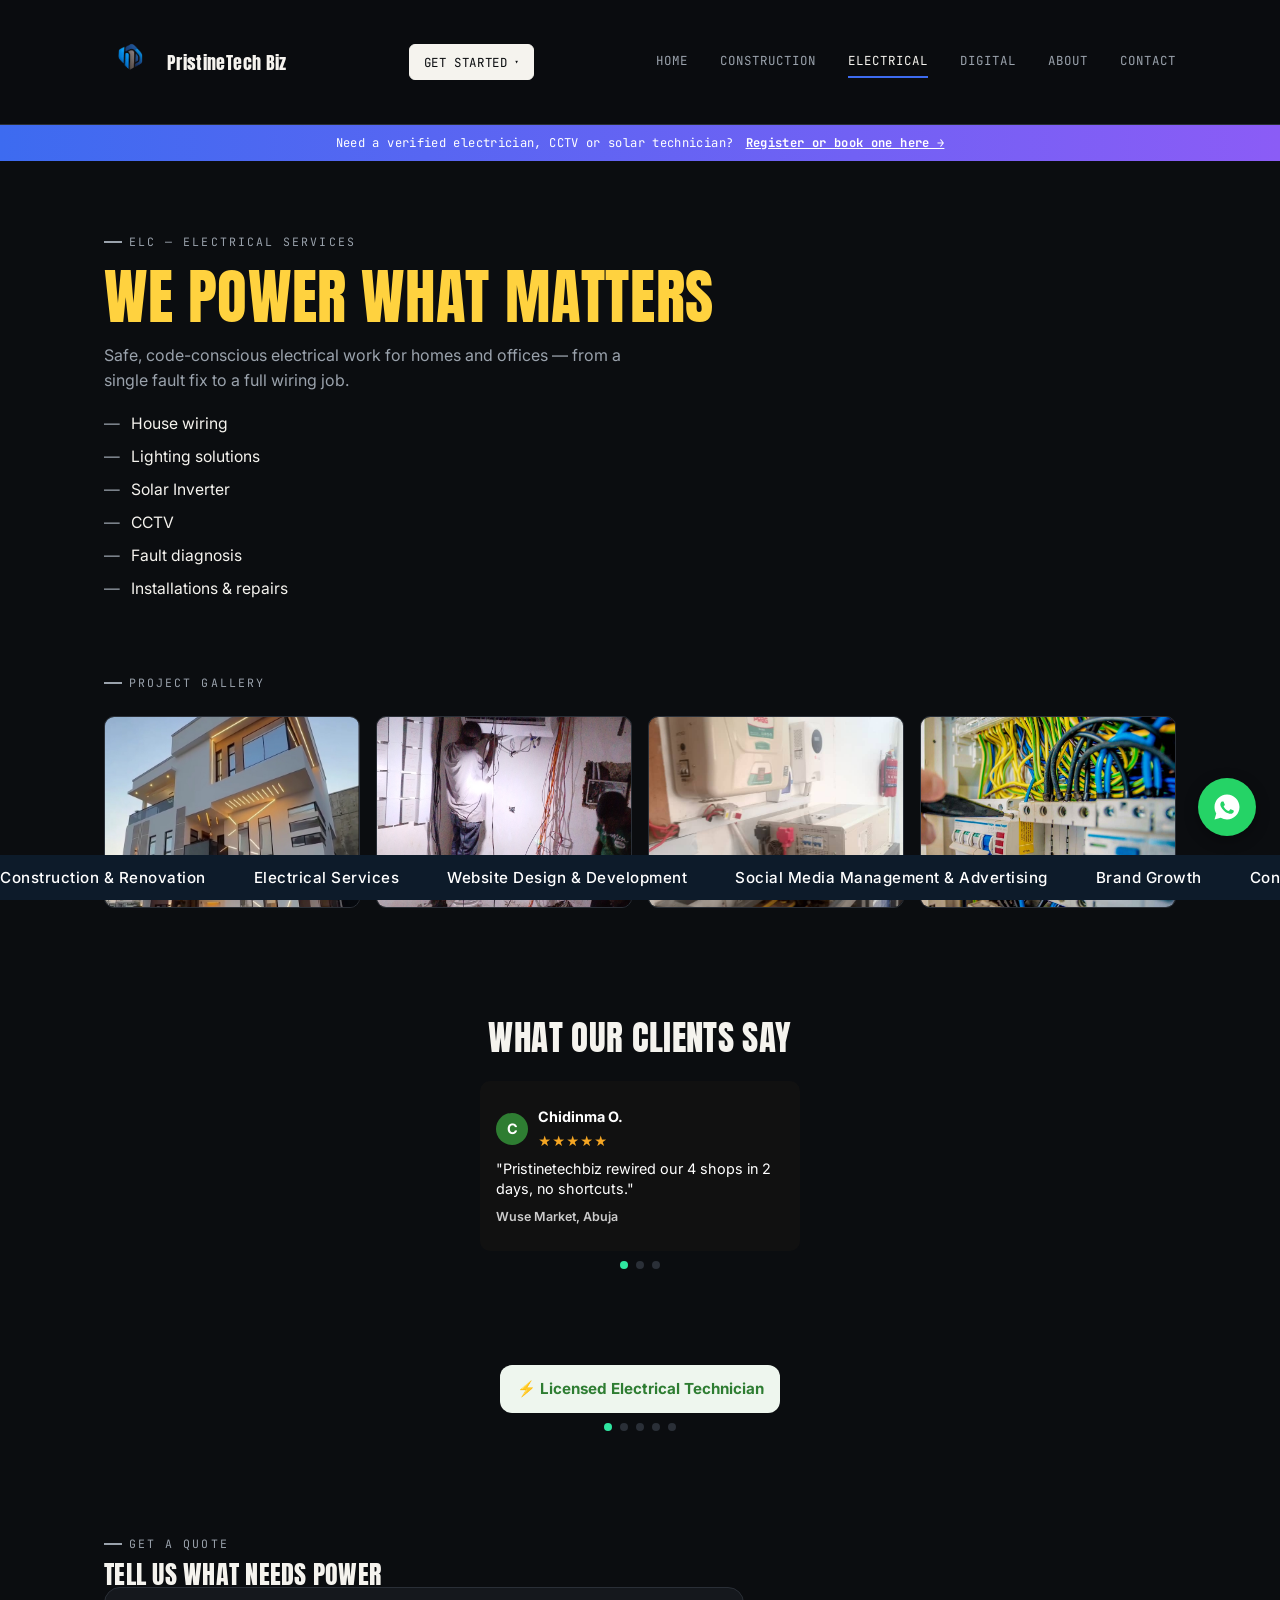
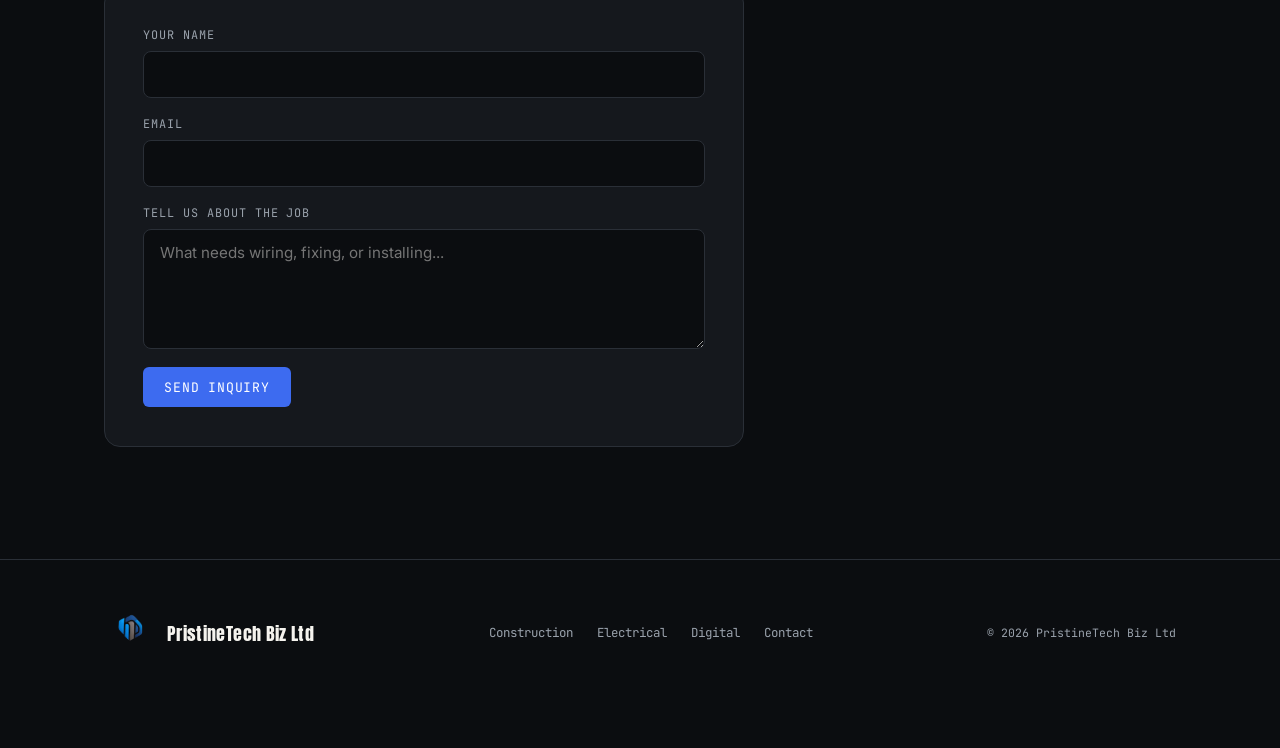
<file: electrical-services.html>
<!doctype html>
<html lang="en">
<head>
 <link rel="icon" type="image/x-icon" href="/favicon/favicon.ico">
<link rel="icon" type="image/png" sizes="32x32" href="/favicon/favicon-32x32.png">
<link rel="icon" type="image/png" sizes="16x16" href="/favicon/favicon-16x16.png">
<link rel="apple-touch-icon" href="/favicon/apple-touch-icon.png">
<link rel="manifest" href="/favicon/site.webmanifest"> 
<meta charset="UTF-8">
<meta name="viewport" content="width=device-width, initial-scale=1.0">
<title>Electrical Services — PristineTech Biz Ltd</title>
<meta name="description" content="House wiring, lighting solutions, Solar inverter, CCTV, fault diagnosis, installations and repairs from PristineTech Biz Ltd.">
<link rel="stylesheet" href="assets/css/style.css?v=3">
</head>
<body>

<header class="site-header">
  <div class="wrap">
   <a class="logo" href="index.html"><img class="logo-img" src="assets/images/logo/pristinetechbiz_logo_2.png" alt="PristineTech Biz logo"> PristineTech Biz</a>
    <div class="header-cta">
  <button class="header-cta-btn" id="header-cta-btn" aria-expanded="false" aria-haspopup="true">
    <span class="btn-label">Get Started</span> <span class="chevron">▾</span>
  </button>
  <div class="header-cta-menu" id="header-cta-menu">
    <a href="technicians.html?tab=register">Join as Technician</a>
    <a href="technicians.html?tab=book">Book a Technician</a>
  </div>
</div>
<button class="nav-toggle" aria-expanded="false" aria-label="Toggle menu">☰</button>
    <nav class="main-nav">
      <a href="index.html">Home</a>
      <a href="construction-renovation.html">Construction</a>
      <a href="electrical-services.html" aria-current="page">Electrical</a>
      <a href="digital-services.html">Digital</a>
      <a href="about.html">About</a>
      <a href="contact.html">Contact</a>
    </nav>
  </div>
</header><div class="artisan-banner">
  Need a verified electrician, CCTV or solar technician? <a href="technicians.html">Register or book one here →</a>
</div>

<section class="service-hero elc">
  <div class="wrap">
    <span class="eyebrow">ELC — Electrical Services</span>
    <h1>We Power What Matters</h1>
    <p class="lede">Safe, code-conscious electrical work for homes and offices — from a single fault fix to a full wiring job.</p>
    <ul class="service-list">
      <li>House wiring</li>
      <li>Lighting solutions</li>
      <li>Solar Inverter</li>
      <li>CCTV</li>
      <li>Fault diagnosis</li>
      <li>Installations &amp; repairs</li>
    </ul>
  </div>
</section>
<section class="gallery-section">
  <div class="wrap">
    <span class="eyebrow">Project gallery</span>
    <div class="gallery-grid" id="electrical-gallery"></div>
  </div>
</section>
 <!-- Testimonials Section -->
<section class="testimonials">
  <h2>What Our Clients Say</h2>
  <div class="slider" id="testimonial-slider">
    <div class="slide active text-review">
      <div class="reviewer-row">
        <div class="avatar">C</div>
        <div class="reviewer-meta">
          <span class="name">Chidinma O.</span>
          <span class="stars">★★★★★</span>
        </div>
      </div>
      <p>"Pristinetechbiz rewired our 4 shops in 2 days, no shortcuts."</p>
      <span class="location">Wuse Market, Abuja</span>
    </div>
    <div class="slide text-review">
      <div class="reviewer-row">
        <div class="avatar">B</div>
        <div class="reviewer-meta">
          <span class="name">Bliss Suites</span>
          <span class="stars">★★★★★</span>
        </div>
      </div>
      <p>"The Solar installation has cut our diesel expenses by half."</p>
      <span class="location">Wuye, Abuja</span>
    </div>
    <div class="slide text-review">
      <div class="reviewer-row">
        <div class="avatar">G</div>
        <div class="reviewer-meta">
          <span class="name">Engr. Godwin</span>
          <span class="stars">★★★★★</span>
        </div>
      </div>
      <p>"Fast, clean CCTV setup — camera feed works perfectly on my phone."</p>
      <span class="location">Golden Spring Estate, Abuja</span>
    </div>
  </div>
  <div class="dots" id="testimonial-dots"></div>
</section>

<!-- Trust Badges Section -->
<section class="trust-badges">
  <div class="slider" id="badge-slider">
    <div class="slide active"><div class="badge-item">⚡ Licensed Electrical Technician</div></div>
    <div class="slide"><div class="badge-item">🛠️ 10+ Years Field Experience</div></div>
    <div class="slide"><div class="badge-item">🔭☀️ CCTV & Solar Certified</div></div>
    <div class="slide"><div class="badge-item">📃 Trade Test Certified</div></div>
    <div class="slide"><div class="badge-item">📚 HND Electrical in view</div></div>
  </div>
  <div class="dots" id="badge-dots"></div>
</section>
<section class="inquiry">
  <div class="wrap">
    <span class="eyebrow">Get a quote</span>
    <h2 style="font-size:1.6rem;margin-top:.5rem;">Tell us what needs power</h2>
    <form class="inquiry-card" action="https://formspree.io/f/xqpzepgv" method="POST">
      <input type="hidden" name="_subject" value="Inquiry: Electrical Services">
      <div class="field">
        <label for="e-name">Your name</label>
        <input id="e-name" type="text" name="name" required>
      </div>
      <div class="field">
        <label for="e-email">Email</label>
        <input id="e-email" type="email" name="email" required>
      </div>
      <div class="field">
        <label for="e-message">Tell us about the job</label>
        <textarea id="e-message" name="message" placeholder="What needs wiring, fixing, or installing..."></textarea>
      </div>
      <button class="submit-btn" type="submit">Send inquiry</button>
    </form>
  </div>
</section>

<footer class="site-footer">
  <div class="wrap">
   <span class="logo"><img class="logo-img" src="assets/images/logo/pristinetechbiz_logo_2.png" alt="PristineTech Biz logo"> PristineTech Biz Ltd</span>
    <nav class="foot-links">
      <a href="construction-renovation.html">Construction</a>
      <a href="electrical-services.html">Electrical</a>
      <a href="digital-services.html">Digital</a>
      <a href="contact.html">Contact</a>
    </nav>
    <span class="foot-note">© <span id="year"></span> PristineTech Biz Ltd</span>
  </div>
</footer>

<script src="assets/js/script.js"></script>
<script>
  document.getElementById('year').textContent = new Date().getFullYear();
  const electricalImages = [
    { src: "assets/images/electrical/project 1.jpg", alt: "Electrical project placeholder 1" },
    { src: "assets/images/electrical/electrical 5.jpeg", alt: "Electrical project placeholder 2" },
    { src: "assets/images/electrical/IMG-20250507-WA0004.jpg", alt: "Electrical project placeholder 3" },
    { src: "assets/images/electrical/Electrical-Engineering.jpg", alt: "Electrical project placeholder 4" },
  ];
  renderGallery('electrical-gallery', electricalImages);
</script>
  <a class="whatsapp-float" href="https://wa.me/2347010302625?text=Hi%20PristineTech%20Biz%2C%20I%27d%20like%20to%20make%20an%20inquiry" target="_blank" rel="noopener" aria-label="Chat with us on WhatsApp">
  <svg viewBox="0 0 24 24" fill="#fff"><path d="M12 2C6.48 2 2 6.48 2 12c0 1.87.51 3.63 1.4 5.14L2 22l4.98-1.35A9.94 9.94 0 0 0 12 22c5.52 0 10-4.48 10-10S17.52 2 12 2zm5.2 14.2c-.22.62-1.28 1.19-1.77 1.24-.45.05-1.02.07-1.65-.1a15.2 15.2 0 0 1-1.5-.55c-2.65-1.15-4.38-3.83-4.51-4.01-.13-.18-1.08-1.44-1.08-2.74s.68-1.94.93-2.2c.24-.26.53-.33.7-.33h.5c.16 0 .38-.03.58.44.22.53.75 1.83.81 1.96.07.13.11.29.02.47-.09.18-.14.29-.27.45-.13.15-.28.34-.4.46-.13.13-.27.27-.12.53.16.26.7 1.16 1.51 1.88 1.03.92 1.9 1.2 2.16 1.34.26.13.42.11.57-.07.16-.18.66-.77.84-1.03.18-.26.35-.22.59-.13.24.09 1.53.72 1.79.85.26.13.44.2.5.31.06.11.06.66-.16 1.28z"/></svg>
</a>

<div class="lower-third">
  <div class="lower-third__track">
    <span>Construction & Renovation</span>
    <span>Electrical Services</span>
    <span>Website Design & Development</span>
    <span>Social Media Management & Advertising</span>
    <span>Brand Growth</span>
    <span>Construction & Renovation</span>
    <span>Electrical Services</span>
    <span>Website Design & Development</span>
    <span>Social Media Management & Advertising</span>
    <span>Brand Growth</span>
  </div>
</div>
</body>
</html>
</file>
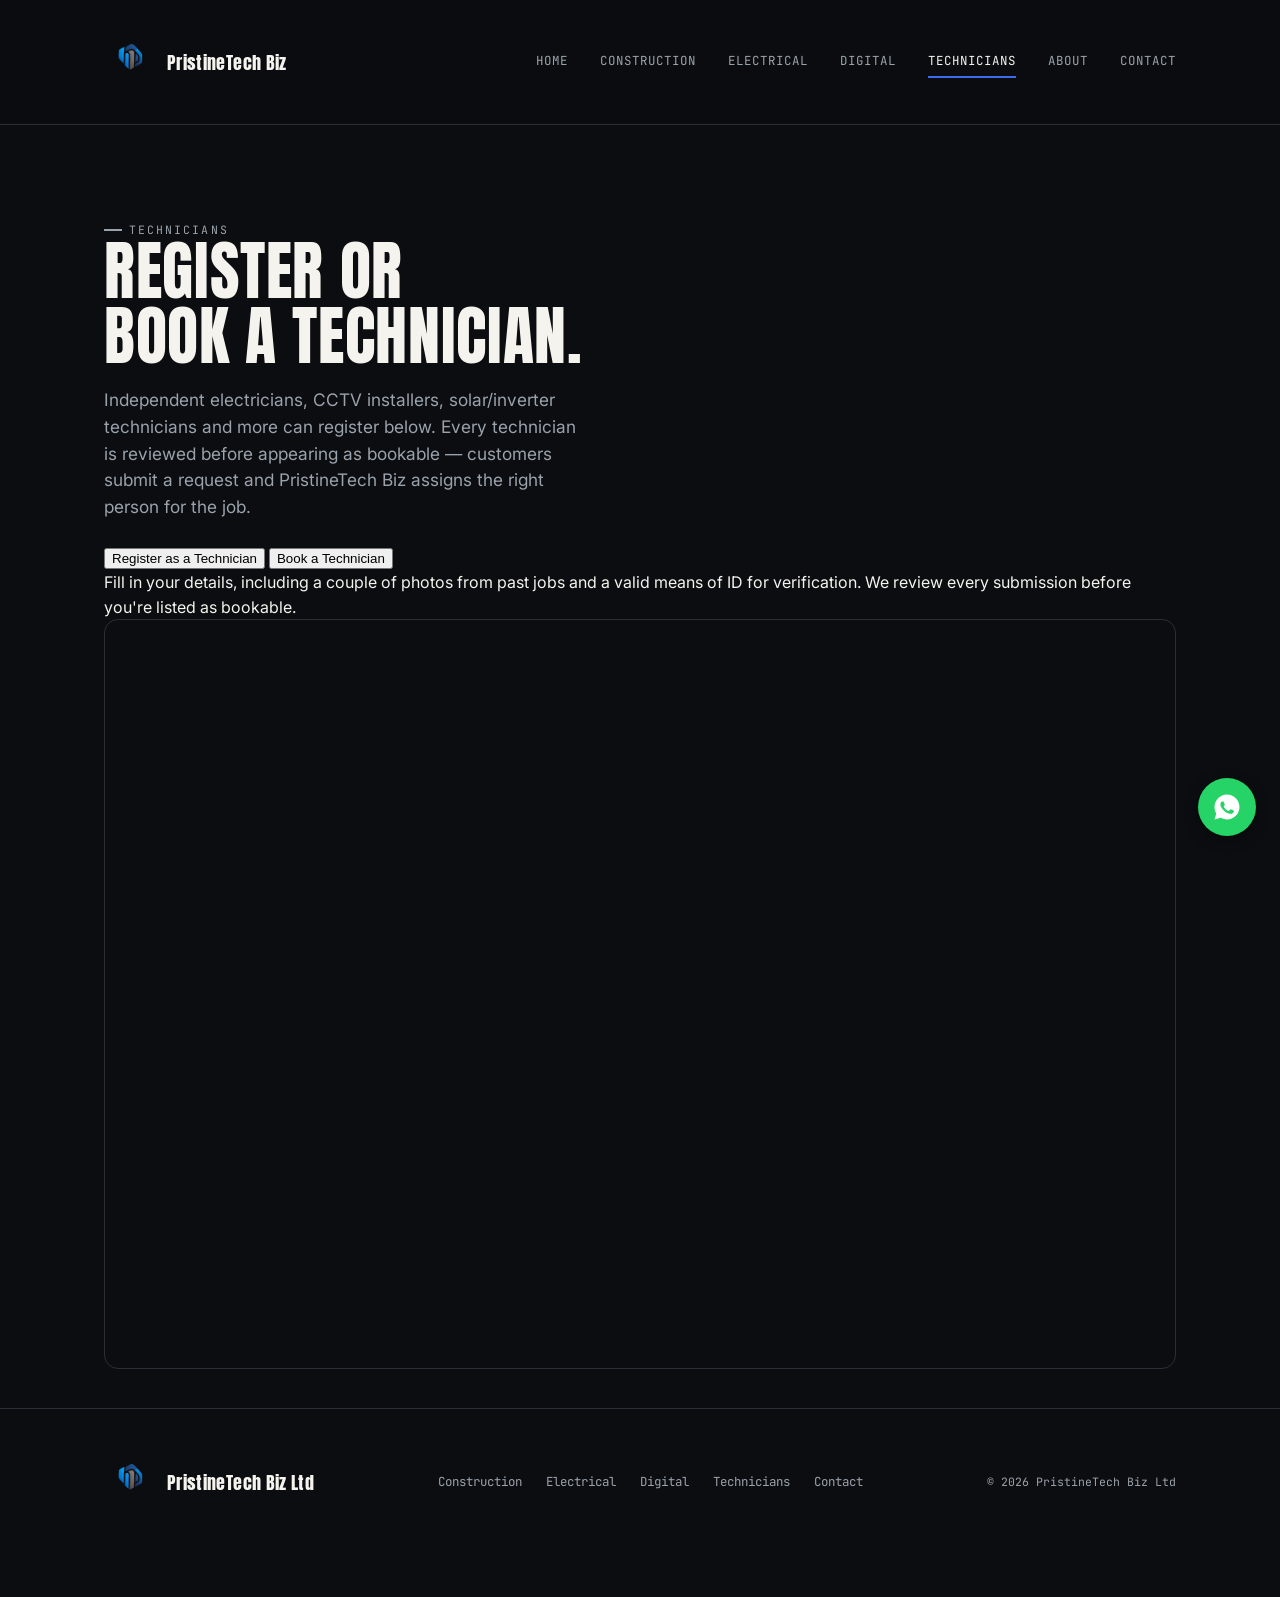
<file: technicians.html>
<!doctype html>
<html lang="en">
<head>
<meta charset="UTF-8">
<meta name="viewport" content="width=device-width, initial-scale=1.0">
<title>Technicians — PristineTech Biz Ltd</title>
<meta name="description" content="Register as a verified technician with PristineTech Biz Ltd, or book a technician for your job.">
<link rel="stylesheet" href="assets/css/style.css">
<link rel="icon" type="image/x-icon" href="/favicon/favicon.ico">
<link rel="icon" type="image/png" sizes="32x32" href="/favicon/favicon-32x32.png">
<link rel="icon" type="image/png" sizes="16x16" href="/favicon/favicon-16x16.png">
<link rel="apple-touch-icon" href="/favicon/apple-touch-icon.png">
<link rel="manifest" href="/favicon/site.webmanifest">
</head>
<body>

<header class="site-header">
  <div class="wrap">
    <a class="logo" href="index.html"><img class="logo-img" src="assets/images/logo/pristinetechbiz_logo_2.png" alt="PristineTech Biz Ltd logo"> PristineTech Biz</a>
    <button class="nav-toggle" aria-expanded="false" aria-label="Toggle menu">☰</button>
    <nav class="main-nav">
      <a href="index.html">Home</a>
      <a href="construction-renovation.html">Construction</a>
      <a href="electrical-services.html">Electrical</a>
      <a href="digital-services.html">Digital</a>
      <a href="technicians.html" aria-current="page">Technicians</a>
      <a href="about.html">About</a>
      <a href="contact.html">Contact</a>
    </nav>
  </div>
</header>

<section class="hero" style="padding-bottom:1.5rem;">
  <div class="wrap">
    <span class="eyebrow">Technicians</span>
    <h1 style="font-size:clamp(2.2rem,5.5vw,4rem);">Register or<br>book a technician.</h1>
    <p class="lede">Independent electricians, CCTV installers, solar/inverter technicians and more can register below. Every technician is reviewed before appearing as bookable — customers submit a request and PristineTech Biz assigns the right person for the job.</p>
  </div>
</section>

<section class="tech-toggle-section">
  <div class="wrap">
    <div class="tech-toggle" role="tablist">
      <button class="tech-toggle-btn active" id="tab-register" role="tab" aria-selected="true">Register as a Technician</button>
      <button class="tech-toggle-btn" id="tab-book" role="tab" aria-selected="false">Book a Technician</button>
    </div>

    <div id="panel-register" class="tech-panel">
      <p class="tech-panel-note">Fill in your details, including a couple of photos from past jobs and a valid means of ID for verification. We review every submission before you're listed as bookable.</p>
      <div class="tech-form-wrap">
        <iframe class="airtable-embed" src="https://airtable.com/embed/appUhCUbn5PLwgL1t/shrFgT7YSAVWy8ph1?backgroundColor=black" width="100%" height="750" style="background:transparent;border:1px solid var(--line);border-radius:14px;" title="Technician Registration Form"></iframe>
      </div>
    </div>

    <div id="panel-book" class="tech-panel" style="display:none;">
      <p class="tech-panel-note">Tell us what you need done, your location, and preferred date. We'll review and assign a verified technician, then reach out to confirm.</p>
      <div class="tech-form-wrap">
        <iframe class="airtable-embed" src="https://airtable.com/embed/appUhCUbn5PLwgL1t/paguO7Dp9sMSO0t3P/form?backgroundColor=black" width="100%" height="750" style="background:transparent;border:1px solid var(--line);border-radius:14px;" title="Book a Technician Form"></iframe>
      </div>
    </div>
  </div>
</section>

<footer class="site-footer">
  <div class="wrap">
    <span class="logo"><img class="logo-img" src="assets/images/logo/pristinetechbiz_logo_2.png" alt="PristineTech Biz Ltd logo"> PristineTech Biz Ltd</span>
    <nav class="foot-links">
      <a href="construction-renovation.html">Construction</a>
      <a href="electrical-services.html">Electrical</a>
      <a href="digital-services.html">Digital</a>
      <a href="technicians.html">Technicians</a>
      <a href="contact.html">Contact</a>
    </nav>
    <span class="foot-note">© <span id="year"></span> PristineTech Biz Ltd</span>
  </div>
</footer>

<a class="whatsapp-float" href="https://wa.me/2347010302625?text=Hi%20PristineTech%20Biz%2C%20I%27d%20like%20to%20make%20an%20inquiry" target="_blank" rel="noopener" aria-label="Chat with us on WhatsApp">
  <svg viewBox="0 0 24 24" fill="#fff"><path d="M12 2C6.48 2 2 6.48 2 12c0 1.87.51 3.63 1.4 5.14L2 22l4.98-1.35A9.94 9.94 0 0 0 12 22c5.52 0 10-4.48 10-10S17.52 2 12 2zm5.2 14.2c-.22.62-1.28 1.19-1.77 1.24-.45.05-1.02.07-1.65-.1a15.2 15.2 0 0 1-1.5-.55c-2.65-1.15-4.38-3.83-4.51-4.01-.13-.18-1.08-1.44-1.08-2.74s.68-1.94.93-2.2c.24-.26.53-.33.7-.33h.5c.16 0 .38-.03.58.44.22.53.75 1.83.81 1.96.07.13.11.29.02.47-.09.18-.14.29-.27.45-.13.15-.28.34-.4.46-.13.13-.27.27-.12.53.16.26.7 1.16 1.51 1.88 1.03.92 1.9 1.2 2.16 1.34.26.13.42.11.57-.07.16-.18.66-.77.84-1.03.18-.26.35-.22.59-.13.24.09 1.53.72 1.79.85.26.13.44.2.5.31.06.11.06.66-.16 1.28z"/></svg>
</a>

<script src="assets/js/script.js"></script>
<script>
  document.getElementById('year').textContent = new Date().getFullYear();

  const tabRegister = document.getElementById('tab-register');
  const tabBook = document.getElementById('tab-book');
  const panelRegister = document.getElementById('panel-register');
  const panelBook = document.getElementById('panel-book');

  function showRegister() {
    panelRegister.style.display = 'block';
    panelBook.style.display = 'none';
    tabRegister.classList.add('active');
    tabBook.classList.remove('active');
    tabRegister.setAttribute('aria-selected', 'true');
    tabBook.setAttribute('aria-selected', 'false');
  }
  function showBook() {
    panelBook.style.display = 'block';
    panelRegister.style.display = 'none';
    tabBook.classList.add('active');
    tabRegister.classList.remove('active');
    tabBook.setAttribute('aria-selected', 'true');
    tabRegister.setAttribute('aria-selected', 'false');
  }
  tabRegister.addEventListener('click', showRegister);
  tabBook.addEventListener('click', showBook);

  const params = new URLSearchParams(window.location.search);
  if (params.get('tab') === 'book') {
    showBook();
  } else {
    showRegister();
  }
</script>
</body>
</html>
</file>
<file: assets/css/style.css>
/* ==========================================================================
   PristineTech Biz Ltd — shared stylesheet
   Design language: bold poster panels, angled dividers, three service
   accents (construction amber, electrical volt-yellow, digital mint).
   ========================================================================== */

@import url('https://fonts.googleapis.com/css2?family=Anton&family=Inter:wght@400;500;600;700;800&family=JetBrains+Mono:wght@500;600&display=swap');

:root{
  --bg:        #0b0d10;
  --bg-panel:  #15181d;
  --bg-panel-2:#1c2027;
  --ink:       #f5f3ee;
  --ink-dim:   #9aa2ac;
  --line:      #2a2f37;

  --brand:     #3d6bf0;

  --cst-1:     #f2a71b;
  --cst-2:     #d9481e;
  --elc-1:     #ffd23f;
  --elc-2:     #ff9f1c;
  --dgt-1:     #2fe6a0;
  --dgt-2:     #12b886;

  --display: 'Anton', Impact, sans-serif;
  --body:    'Inter', -apple-system, sans-serif;
  --mono:    'JetBrains Mono', monospace;

  --skew: -2.5deg;
}

*,*::before,*::after{ box-sizing:border-box; }
html{ scroll-behavior:smooth; }
body{
  margin:0;
  background:var(--bg);
  color:var(--ink);
  font-family:var(--body);
  line-height:1.55;
  -webkit-font-smoothing:antialiased;
}
img{ max-width:100%; display:block; }
a{ color:inherit; text-decoration:none; }
h1,h2,h3{ font-family:var(--display); font-weight:400; letter-spacing:.01em; line-height:1.02; margin:0; text-transform:uppercase; }
p{ margin:0; }
.wrap{ max-width:1120px; margin:0 auto; padding:0 24px; }
.eyebrow{
  font-family:var(--mono); font-size:.72rem; letter-spacing:.18em;
  text-transform:uppercase; color:var(--ink-dim); display:inline-flex; gap:.6em; align-items:center;
}
.eyebrow::before{ content:''; width:18px; height:2px; background:currentColor; display:inline-block; }

:focus-visible{ outline:3px solid var(--dgt-1); outline-offset:3px; }

/* ---------- header ---------- */
.site-header{
  position:sticky; top:0; z-index:50;
  background:rgba(11,13,16,.86); backdrop-filter:blur(10px);
  border-bottom:1px solid var(--line);
}
.site-header .wrap{ display:flex; align-items:center; justify-content:space-between; height:124px; }
.logo{ display:flex; align-items:center; gap:.7em; font-family:var(--display); font-size:1.15rem; letter-spacing:.02em; }
.logo-img{ width:50px; height:50px; object-fit:contain; }
nav.main-nav{ display:flex; gap:2rem; }
nav.main-nav a{
  font-family:var(--mono); font-size:.78rem; letter-spacing:.08em; text-transform:uppercase;
  color:var(--ink-dim); padding:.4em 0; border-bottom:2px solid transparent; transition:.15s;
}
nav.main-nav a:hover, nav.main-nav a[aria-current="page"]{ color:var(--ink); border-color:var(--brand); }
.nav-toggle{ display:none; background:none; border:1px solid var(--line); color:var(--ink); border-radius:8px; padding:.5em .7em; font-size:1.1rem; }

@media (max-width:760px){
  nav.main-nav{
    position:fixed; inset:76px 0 auto 0; background:var(--bg-panel);
    flex-direction:column; padding:1rem 24px; gap:0; border-bottom:1px solid var(--line);
    transform:translateY(-140%); transition:transform .25s ease;
  }
  nav.main-nav.open{ transform:translateY(0); }
  nav.main-nav a{ padding:.9em 0; border-bottom:1px solid var(--line); }
  .nav-toggle{ display:block; }
}

/* ---------- hero ---------- */
.hero{ padding:5.5rem 0 4rem; position:relative; overflow:hidden; }
.hero h1{ font-size:clamp(2.6rem,7vw,5.2rem); }
.hero .accent-line{ background:linear-gradient(90deg,var(--cst-1),var(--elc-1),var(--dgt-1)); -webkit-background-clip:text; background-clip:text; color:transparent; }
.hero p.lede{ max-width:44ch; color:var(--ink-dim); font-size:1.08rem; margin-top:1.1rem; }
.hero .cta-row{ display:flex; gap:1rem; flex-wrap:wrap; margin-top:2rem; }

.btn{
  font-family:var(--mono); font-size:.82rem; letter-spacing:.06em; text-transform:uppercase;
  padding:.9em 1.5em; border-radius:6px; border:1px solid var(--line); display:inline-flex; align-items:center; gap:.6em;
  transition:.15s;
}
.btn-solid{ background:var(--ink); color:var(--bg); border-color:var(--ink); }
.btn-solid:hover{ background:transparent; color:var(--ink); }
.btn-line:hover{ border-color:var(--ink); }

/* ---------- panel sections (poster-panel motif) ---------- */
.panel{
  position:relative; padding:4.5rem 0; overflow:hidden;
  border-top:1px solid var(--line);
}
.panel::before{ /* angled top edge, mimics comic-panel cut */
  content:''; position:absolute; top:-1px; left:0; right:0; height:60px;
  background:var(--bg); transform:skewY(var(--skew)); transform-origin:top left; z-index:1;
}
.panel-inner{ position:relative; z-index:2; }
.panel-cst{ background:linear-gradient(160deg,#1a1408,var(--bg) 55%); }
.panel-elc{ background:linear-gradient(160deg,#1a1608,var(--bg) 55%); }
.panel-dgt{ background:linear-gradient(160deg,#08201a,var(--bg) 55%); }

.panel-grid{ display:grid; grid-template-columns:1fr 1fr; gap:3rem; align-items:center; }
@media (max-width:800px){ .panel-grid{ grid-template-columns:1fr; } }

.panel h2{ font-size:clamp(2rem,4.2vw,3.2rem); margin:.3em 0 .5em; }
.panel-cst h2{ color:var(--cst-1); }
.panel-elc h2{ color:var(--elc-1); }
.panel-dgt h2{ color:var(--dgt-1); }

ul.service-list{ list-style:none; margin:1.2rem 0 0; padding:0; display:grid; gap:.55rem; }
ul.service-list li{ display:flex; gap:.7em; align-items:baseline; color:var(--ink); font-size:.98rem; }
ul.service-list li::before{ content:'—'; color:var(--ink-dim); }

.tagline-badge{
  display:inline-block; margin-top:1.4rem; font-family:var(--mono); font-size:.78rem;
  letter-spacing:.06em; text-transform:uppercase; padding:.55em 1em; border-radius:5px;
  background:var(--ink); color:var(--bg);
}

.panel-visual{
  aspect-ratio:4/3; border-radius:14px; background:var(--bg-panel-2);
   display:grid; place-items:center; color:var(--ink-dim);
   font-family:var(--mono); font-size:.8rem; text-align:center; padding:2rem;
}
 .mini-slider{
  position:relative; aspect-ratio:4/3; border-radius:14px; overflow:hidden;
  border:1px solid var(--line); background:var(--bg-panel-2);
}
.mini-slider img{
  position:absolute; inset:0; width:100%; height:100%; object-fit:cover;
  opacity:0; transition:opacity .8s ease;
}
.mini-slider img.active{ opacity:1; }

/* ---------- testimonials & trust badges ---------- */
.testimonials, .trust-badges { padding: 3rem 0; text-align: center; }
.testimonials h2 { font-size: clamp(1.6rem, 4vw, 2.2rem); margin-bottom: 1.6rem; color: var(--ink); }

.slider {
  position: relative;
  width: 100%;
  max-width: 320px;
  height: 170px;
  margin: 0 auto;
  display: flex;
  align-items: center;
  justify-content: center;
}
#badge-slider { height: 44px; }

.slide {
  display: none;
  opacity: 0;
  transition: opacity 0.6s ease;
  width: 100%;
  height: 100%;
  align-items: center;
  justify-content: center;
  flex-direction: column;
  background: #111;
  border-radius: 10px;
  overflow: hidden;
  box-sizing: border-box;
}
.slide.active { display: flex; opacity: 1; }
.slide.text-review { align-items: flex-start; padding: 14px 16px; }

.reviewer-row { display: flex; align-items: center; gap: 10px; margin-bottom: 6px; }
.avatar {
  width: 32px;
  height: 32px;
  border-radius: 50%;
  background: #2e7d32;
  color: #fff;
  font-weight: 700;
  font-size: 0.9rem;
  display: flex;
  align-items: center;
  justify-content: center;
  flex-shrink: 0;
}
.reviewer-meta { text-align: left; }
.reviewer-meta .name { display: block; font-weight: 700; color: #fff; font-size: 0.9rem; }
.reviewer-meta .stars { color: #f5a623; font-size: 0.8rem; letter-spacing: 1px; }

.slide p {
  background: transparent;
  color: #fff;
  margin: 0;
  font-size: 0.9rem;
  line-height: 1.4;
  text-align: left;
  overflow: hidden;
  display: -webkit-box;
  -webkit-line-clamp: 3;
  -webkit-box-orient: vertical;
}
.slide span.location { display: block; margin-top: 8px; font-weight: 600; color: #ccc; font-size: 0.78rem; }

.review-screenshot {
  width: 100%;
  height: 100%;
  object-fit: contain;
  display: block;
}

/* Trust badge card overrides the generic dark slide box with a light card */
#badge-slider {
  background: #eef6ee;
  border-radius: 12px;
  padding: 12px 16px;
  max-width: 280px;
  height: auto;
  min-height: 44px;
}
#badge-slider .slide { background: transparent; padding: 0; }
.badge-item {
  font-weight: 700;
  color: #2e7d32;
  font-size: 0.95rem;
  display: flex;
  align-items: center;
  justify-content: center;
  gap: 8px;
}

.dots { display: flex; justify-content: center; gap: 8px; margin-top: 10px; }
.dot { width: 8px; height: 8px; border-radius: 50%; background: var(--line); transition: background 0.3s; }
.dot.active { background: var(--dgt-1); }

/* ---------- service page header ---------- */
.service-hero{ padding:4rem 0 3rem; }
.service-hero .eyebrow{ margin-bottom:.9rem; }
.service-hero h1{ font-size:clamp(2.2rem,6vw,3.8rem); }
.service-hero p.lede{ color:var(--ink-dim); max-width:56ch; margin-top:1rem; }
.service-hero.cst h1{ color:var(--cst-1); }
.service-hero.elc h1{ color:var(--elc-1); }
.service-hero.dgt h1{ color:var(--dgt-1); }

/* ---------- gallery ---------- */
.gallery-section{ padding:1rem 0 4rem; }
.gallery-grid{ display:grid; grid-template-columns:repeat(auto-fill,minmax(220px,1fr)); gap:1rem; margin-top:1.5rem; }
.gallery-grid img{ width:100%; aspect-ratio:4/3; object-fit:cover; border-radius:10px; border:1px solid var(--line); }
/* ---------- AI quote chat ---------- */
.quote-chat-section{ padding:1rem 0 4rem; }
.quote-chat-card{
  background:var(--bg-panel); border:1px solid var(--line); border-radius:16px;
  padding:1.6rem; max-width:640px; display:flex; flex-direction:column; height:520px;
}
#quote-chat-log{
  flex:1; overflow-y:auto; display:flex; flex-direction:column; gap:.7rem; padding:.5rem .2rem 1rem;
}
.chat-bubble{
  max-width:80%; padding:.75em 1em; border-radius:12px; font-size:.92rem; line-height:1.45; white-space:pre-wrap;
}
.chat-user{ align-self:flex-end; background:var(--brand); color:#fff; border-bottom-right-radius:3px; }
.chat-assistant{ align-self:flex-start; background:var(--bg); border:1px solid var(--line); border-bottom-left-radius:3px; }
.chat-typing{ color:var(--ink-dim); font-style:italic; }

#quote-chat-form{ display:flex; gap:.6rem; border-top:1px solid var(--line); padding-top:1rem; }
#quote-chat-input{
  flex:1; background:var(--bg); border:1px solid var(--line); border-radius:8px; color:var(--ink);
  padding:.8em 1em; font-family:var(--body); font-size:.92rem;
}
#quote-chat-input:focus{ outline:2px solid var(--brand); border-color:transparent; }
#quote-chat-send{
  font-family:var(--mono); font-size:.8rem; letter-spacing:.05em; text-transform:uppercase;
  padding:.7em 1.3em; border-radius:6px; border:none; background:var(--elc-1); color:#0b0d10; cursor:pointer;
}
#quote-chat-send:disabled{ opacity:.5; cursor:default; }
#quote-chat-send:not(:disabled):hover{ filter:brightness(1.08); }
                 
/* ---------- inquiry form ---------- */
.inquiry{ padding:3rem 0 5rem; }
.inquiry-card{
  background:var(--bg-panel); border:1px solid var(--line); border-radius:16px;
  padding:2.4rem; display:grid; gap:1.1rem; max-width:640px;
}
.field{ display:grid; gap:.4rem; }
.field label{ font-family:var(--mono); font-size:.74rem; letter-spacing:.08em; text-transform:uppercase; color:var(--ink-dim); }
.field input, .field textarea{
  background:var(--bg); border:1px solid var(--line); border-radius:8px; color:var(--ink);
  padding:.85em 1em; font-family:var(--body); font-size:.95rem;
}
.field textarea{ min-height:120px; resize:vertical; }
.field input:focus, .field textarea:focus{ outline:2px solid var(--brand); border-color:transparent; }
.submit-btn{
  font-family:var(--mono); font-size:.82rem; letter-spacing:.06em; text-transform:uppercase;
  padding:.9em 1.6em; border-radius:6px; border:none; background:var(--brand); color:#fff; cursor:pointer; width:fit-content;
}
.submit-btn:hover{ filter:brightness(1.12); }
.whatsapp-float{
  position:fixed; bottom:64px; right:24px; z-index:60;
  width:58px; height:58px; border-radius:50%;
  background:#25D366; display:grid; place-items:center;
  box-shadow:0 4px 14px rgba(0,0,0,.35);
  transition:transform .15s ease;
}
.whatsapp-float:hover{ transform:scale(1.08); }
.whatsapp-float svg{ width:30px; height:30px; }

/* ---------- lower-third scrolling ticker ---------- */
body { padding-bottom: 42px; }
.lower-third {
  position: fixed;
  bottom: 0;
  left: 0;
  width: 100%;
  background: #0d1b2a;
  color: #fff;
  overflow: hidden;
  white-space: nowrap;
  padding: 10px 0;
  z-index: 50;
}
.lower-third__track {
  display: inline-flex;
  gap: 3rem;
  animation: crawl 25s linear infinite;
}
.lower-third__track span {
  font-size: 0.95rem;
  font-weight: 500;
  letter-spacing: 0.5px;
}
@keyframes crawl {
  from { transform: translateX(0); }
  to { transform: translateX(-50%); }
}
/* ---------- header dropdown CTA ---------- */
.header-cta{ position:relative; }
.header-cta-btn{
  font-family:var(--mono); font-size:.78rem; letter-spacing:.05em; text-transform:uppercase;
  padding:.65em 1.1em; border-radius:6px; border:1px solid var(--ink); background:var(--ink); color:var(--bg);
  cursor:pointer; display:inline-flex; align-items:center; gap:.5em;
}
.header-cta-btn:hover{ background:transparent; color:var(--ink); }
.header-cta-btn .chevron{ transition:transform .15s ease; font-size:.7em; }
.header-cta-btn[aria-expanded="true"] .chevron{ transform:rotate(180deg); }
.header-cta-menu{
  position:absolute; right:0; top:calc(100% + 10px); min-width:220px;
  background:var(--bg-panel); border:1px solid var(--line); border-radius:10px;
  display:none; flex-direction:column; overflow:hidden; z-index:70;
  box-shadow:0 10px 30px rgba(0,0,0,.4);
}
.header-cta-menu.open{ display:flex; }
.header-cta-menu a{
  padding:.9em 1.1em; font-family:var(--mono); font-size:.78rem; letter-spacing:.04em;
  text-transform:uppercase; color:var(--ink); border-bottom:1px solid var(--line);
}
.header-cta-menu a:last-child{ border-bottom:none; }
.header-cta-menu a:hover{ background:var(--bg); color:var(--elc-1); }

@media (max-width:760px){
  .header-cta-btn span.btn-label{ display:none; }
  .header-cta-btn{ padding:.65em .8em; }
}

/* ---------- artisan promo banner ---------- */
.artisan-banner{
  background:linear-gradient(90deg,var(--brand),#8b5cf6);
  color:#fff; text-align:center; padding:.7em 1em;
  font-family:var(--mono); font-size:.76rem; letter-spacing:.03em;
}
.artisan-banner a{ text-decoration:underline; font-weight:700; margin-left:.4em; }
.artisan-banner a:hover{ opacity:.85; }
                      
/* ---------- footer ---------- */
footer.site-footer{ border-top:1px solid var(--line); padding:3rem 0; margin-top:2rem; }
footer.site-footer .wrap{ display:flex; justify-content:space-between; flex-wrap:wrap; gap:1.5rem; align-items:center; }
footer .foot-links{ display:flex; gap:1.5rem; font-family:var(--mono); font-size:.78rem; color:var(--ink-dim); }
footer .foot-note{ font-family:var(--mono); font-size:.72rem; color:var(--ink-dim); }

@media (prefers-reduced-motion:reduce){ html{ scroll-behavior:auto; } * { transition:none !important; } }
</file>
